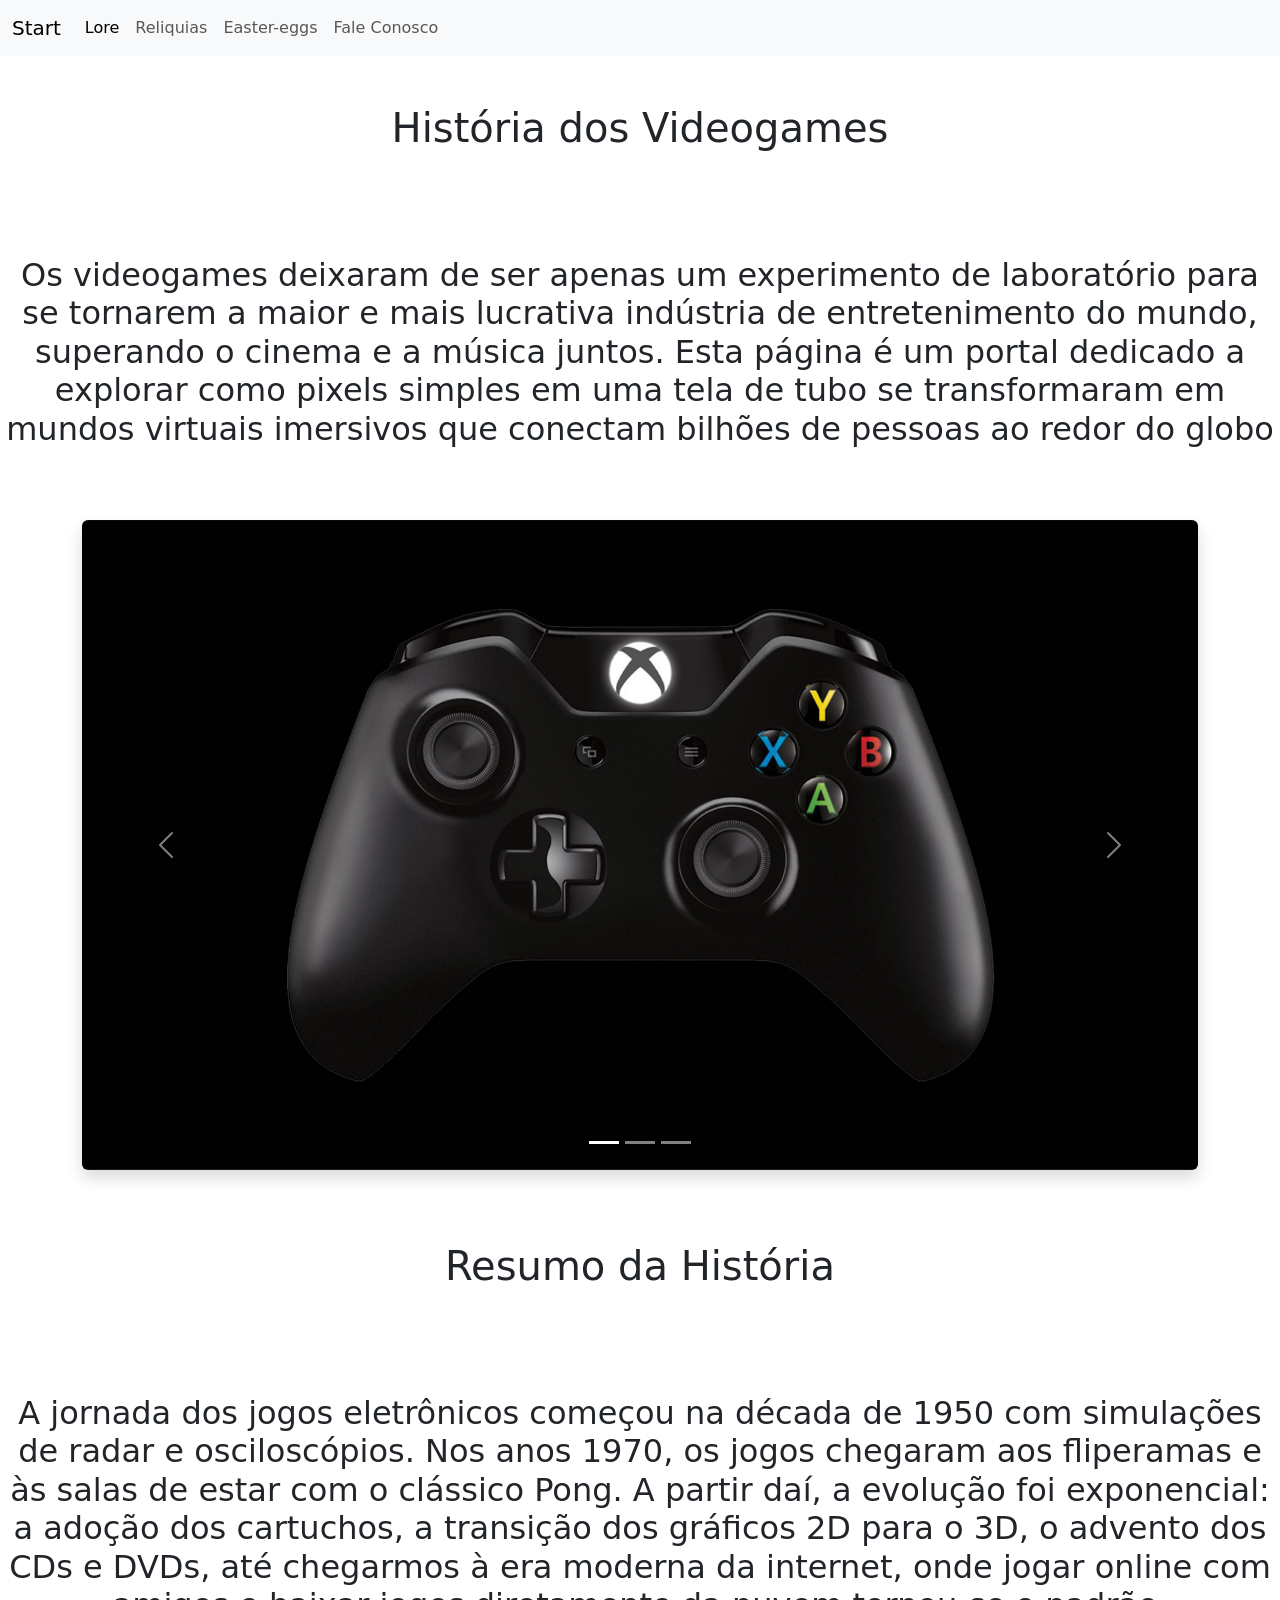
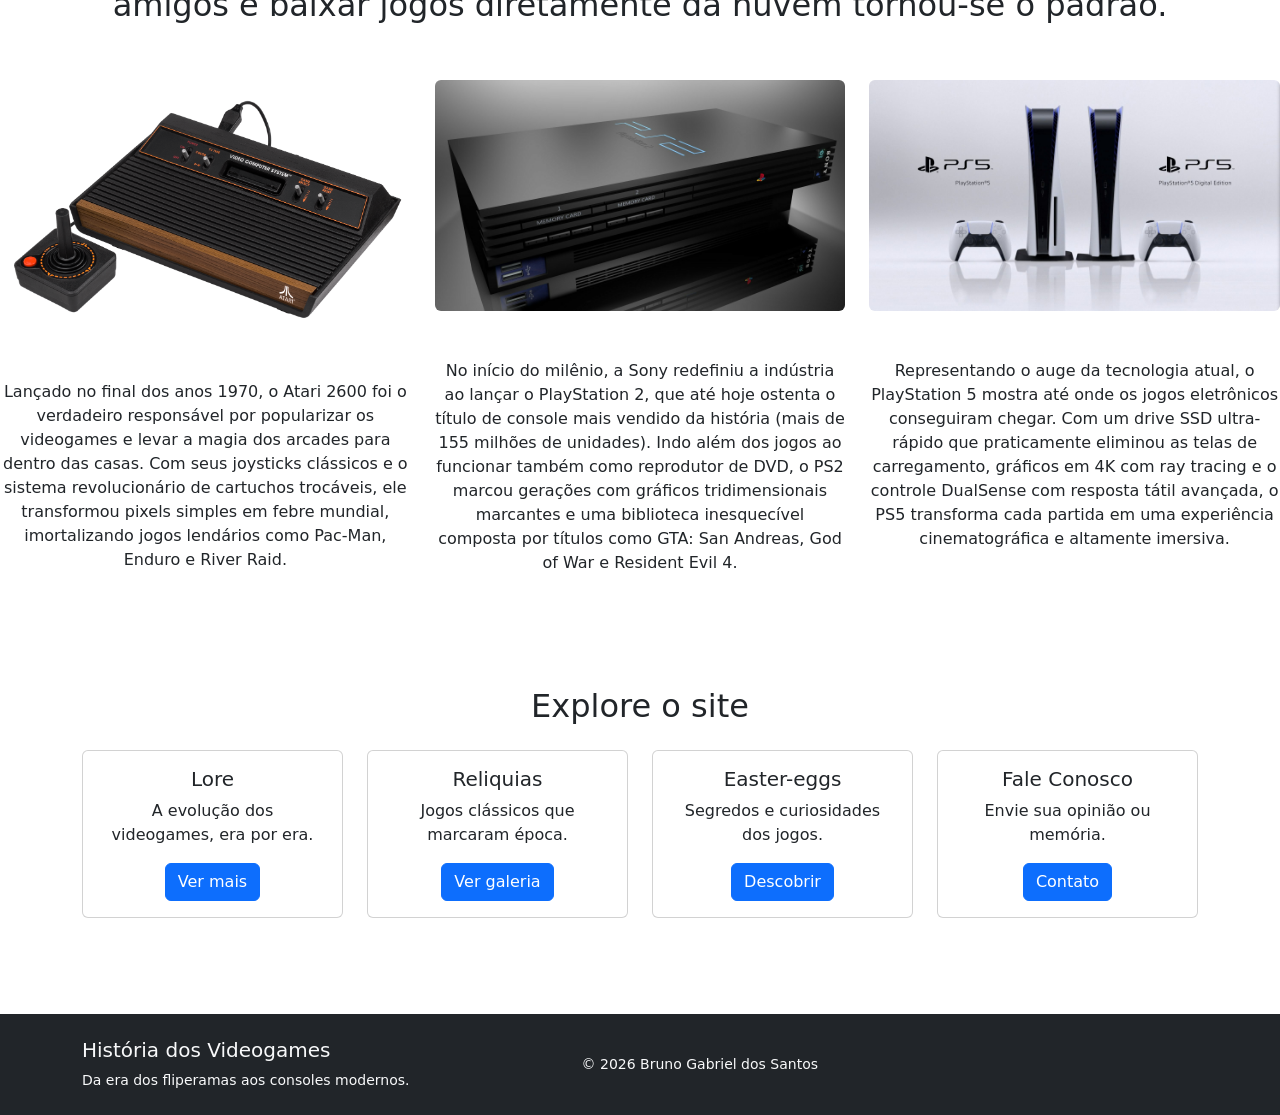
<file: index.html>
<!DOCTYPE html>
<html lang="pt-br">
    <head>
        <meta charset="UTF-8">
        <meta name="viewport" content="width=device-width, initial-scale=1.0">
        <title>História dos videogames</title>
        <link href="https://cdn.jsdelivr.net/npm/bootstrap@5.3.3/dist/css/bootstrap.min.css" rel="stylesheet" integrity="sha384-QWTKZyjpPEjISv5WaRU9OFeRpok6YctnYmDr5pNlyT2bRjXh0JMhjY6hW+ALEwIH" crossorigin="anonymous">
        <link rel="stylesheet" href="css/style.css">
   
      </head>
    <body>
        <nav class="navbar navbar-expand-lg bg-body-tertiary">
  <div class="container-fluid">
    <a class="navbar-brand" href="index.html"> Start</a>
    <button class="navbar-toggler" type="button" data-bs-toggle="collapse" data-bs-target="#navbarNav" aria-controls="navbarNav" aria-expanded="false" aria-label="Toggle navigation">
      <span class="navbar-toggler-icon"></span>
    </button>
    <div class="collapse navbar-collapse" id="navbarNav">
      <ul class="navbar-nav">
        <li class="nav-item">
          <a class="nav-link active" aria-current="page" href="sobre.html">Lore</a>
        </li>
        <li class="nav-item">
          <a class="nav-link" href="galeria.html">Reliquias</a>
        </li>
        <li class="nav-item">
          <a class="nav-link" href="dados.html">Easter-eggs</a>
        </li>
         <li class="nav-item">
          <a class="nav-link" href="contato.html">Fale Conosco</a>
        </li>
      </ul>
    </div>
  </div>
</nav>

<main>
    <h1 class="text-center py-5">História dos Videogames</h1>
    <h2 class="text-center py-5">Os videogames deixaram de ser apenas um experimento de laboratório para se tornarem a maior e mais lucrativa indústria de entretenimento do mundo, superando o cinema e a música juntos. Esta página é um portal dedicado a explorar como pixels simples em uma tela de tubo se transformaram em mundos virtuais imersivos que conectam bilhões de pessoas ao redor do globo</h2>

<div class="container my-4">

  <div id="carouselExampleIndicators" class="carousel slide rounded overflow-hidden shadow" data-bs-ride="carousel">
    <div class="carousel-indicators">
      <button type="button" data-bs-target="#carouselExampleIndicators" data-bs-slide-to="0" class="active" aria-current="true" aria-label="Slide 1"></button>
      <button type="button" data-bs-target="#carouselExampleIndicators" data-bs-slide-to="1" aria-label="Slide 2"></button>
      <button type="button" data-bs-target="#carouselExampleIndicators" data-bs-slide-to="2" aria-label="Slide 3"></button>
    </div>
    <div class="carousel-inner">
      <div class="carousel-item active">
        <img src="img/xboxcontrole.png" class="d-block w-100 carousel-img" alt="Console Xbox">
      </div>
      <div class="carousel-item">
        <img src="img/ps2.png" class="d-block w-100 carousel-img" alt="Console PlayStation 2">
      </div>
      <div class="carousel-item">
        <img src="img/ps5.png" class="d-block w-100 carousel-img" alt="Console PlayStation 5">
      </div>
    </div>
    <button class="carousel-control-prev" type="button" data-bs-target="#carouselExampleIndicators" data-bs-slide="prev">
      <span class="carousel-control-prev-icon" aria-hidden="true"></span>
      <span class="visually-hidden">Anterior</span>
    </button>
    <button class="carousel-control-next" type="button" data-bs-target="#carouselExampleIndicators" data-bs-slide="next">
      <span class="carousel-control-next-icon" aria-hidden="true"></span>
      <span class="visually-hidden">Próximo</span>
    </button>
  </div>

</div>


    
    <h1 class="text-center py-5">Resumo da História</h1>
    <h2 class="text-center py-5">A jornada dos jogos eletrônicos começou na década de 1950 com simulações de radar e osciloscópios. Nos anos 1970, os jogos chegaram aos fliperamas e às salas de estar com o clássico Pong. A partir daí, a evolução foi exponencial: a adoção dos cartuchos, a transição dos gráficos 2D para o 3D, o advento dos CDs e DVDs, até chegarmos à era moderna da internet, onde jogar online com amigos e baixar jogos diretamente da nuvem tornou-se o padrão.</h2>

<div class="Consoles">
   
  <div class="row">
    <div class="col-md-4">
      <img src="img/atari.png" class="rounded img-fluid" alt="...">
      <p class="text-center py-5">
        Lançado no final dos anos 1970, o Atari 2600 foi o verdadeiro responsável por popularizar os videogames e levar a magia dos arcades para dentro das casas. Com seus joysticks clássicos e o sistema revolucionário de cartuchos trocáveis, ele transformou pixels simples em febre mundial, imortalizando jogos lendários como Pac-Man, Enduro e River Raid.
      </p>
    </div>

    <div class="col-md-4">
      <img src="img/ps2.png" class="rounded img-fluid" alt="...">
      <p class="text-center py-5">
        No início do milênio, a Sony redefiniu a indústria ao lançar o PlayStation 2, que até hoje ostenta o título de console mais vendido da história (mais de 155 milhões de unidades). Indo além dos jogos ao funcionar também como reprodutor de DVD, o PS2 marcou gerações com gráficos tridimensionais marcantes e uma biblioteca inesquecível composta por títulos como GTA: San Andreas, God of War e Resident Evil 4.
      </p>
    </div>

    <div class="col-md-4">
      <img src="img/ps5.png" class="rounded img-fluid" alt="...">
      <p class="text-center py-5">
        Representando o auge da tecnologia atual, o PlayStation 5 mostra até onde os jogos eletrônicos conseguiram chegar. Com um drive SSD ultra-rápido que praticamente eliminou as telas de carregamento, gráficos em 4K com ray tracing e o controle DualSense com resposta tátil avançada, o PS5 transforma cada partida em uma experiência cinematográfica e altamente imersiva.
      </p>
    </div>
  </div> 

</div>
<section class="container py-5">
  <h2 class="text-center mb-4">Explore o site</h2>
  <div class="row g-4">
    <div class="col-12 col-sm-6 col-lg-3">
      <div class="card h-100 text-center">
        <div class="card-body">
          <h5 class="card-title">Lore</h5>
          <p class="card-text">A evolução dos videogames, era por era.</p>
          <a href="sobre.html" class="btn btn-primary">Ver mais</a>
        </div>
      </div>
    </div>
    <div class="col-12 col-sm-6 col-lg-3">
      <div class="card h-100 text-center">
        <div class="card-body">
          <h5 class="card-title">Reliquias</h5>
          <p class="card-text">Jogos clássicos que marcaram época.</p>
          <a href="galeria.html" class="btn btn-primary">Ver galeria</a>
        </div>
      </div>
    </div>
    <div class="col-12 col-sm-6 col-lg-3">
      <div class="card h-100 text-center">
        <div class="card-body">
          <h5 class="card-title">Easter-eggs</h5>
          <p class="card-text">Segredos e curiosidades dos jogos.</p>
          <a href="dados.html" class="btn btn-primary">Descobrir</a>
        </div>
      </div>
    </div>
    <div class="col-12 col-sm-6 col-lg-3">
      <div class="card h-100 text-center">
        <div class="card-body">
          <h5 class="card-title">Fale Conosco</h5>
          <p class="card-text">Envie sua opinião ou memória.</p>
          <a href="contato.html" class="btn btn-primary">Contato</a>
        </div>
      </div>
    </div>
  </div>
</section>

</main>

<footer class="bg-dark text-light py-4 mt-5">
  <div class="container">
    <div class="row text-center text-md-start align-items-center">
      <div class="col-12 col-md-4 mb-3 mb-md-0">
        <h5>História dos Videogames</h5>
        <p class="small mb-0">Da era dos fliperamas aos consoles modernos.</p>
      </div>
      <div class="col-12 col-md-4 text-center text-md-end">
        <p class="small mb-0">&copy; 2026 Bruno Gabriel dos Santos</p>
      </div>
    </div>
  </div>
</footer>
        <script src="https://cdn.jsdelivr.net/npm/bootstrap@5.3.3/dist/js/bootstrap.bundle.min.js" integrity="sha384-YvpcrYf0tY3lHB60NNkmXc5s9fDVZLESaAA55NDzOxhy9GkcIdslK1eN7N6jIeHz" crossorigin="anonymous"></script>
    </body>
</html>
</file>
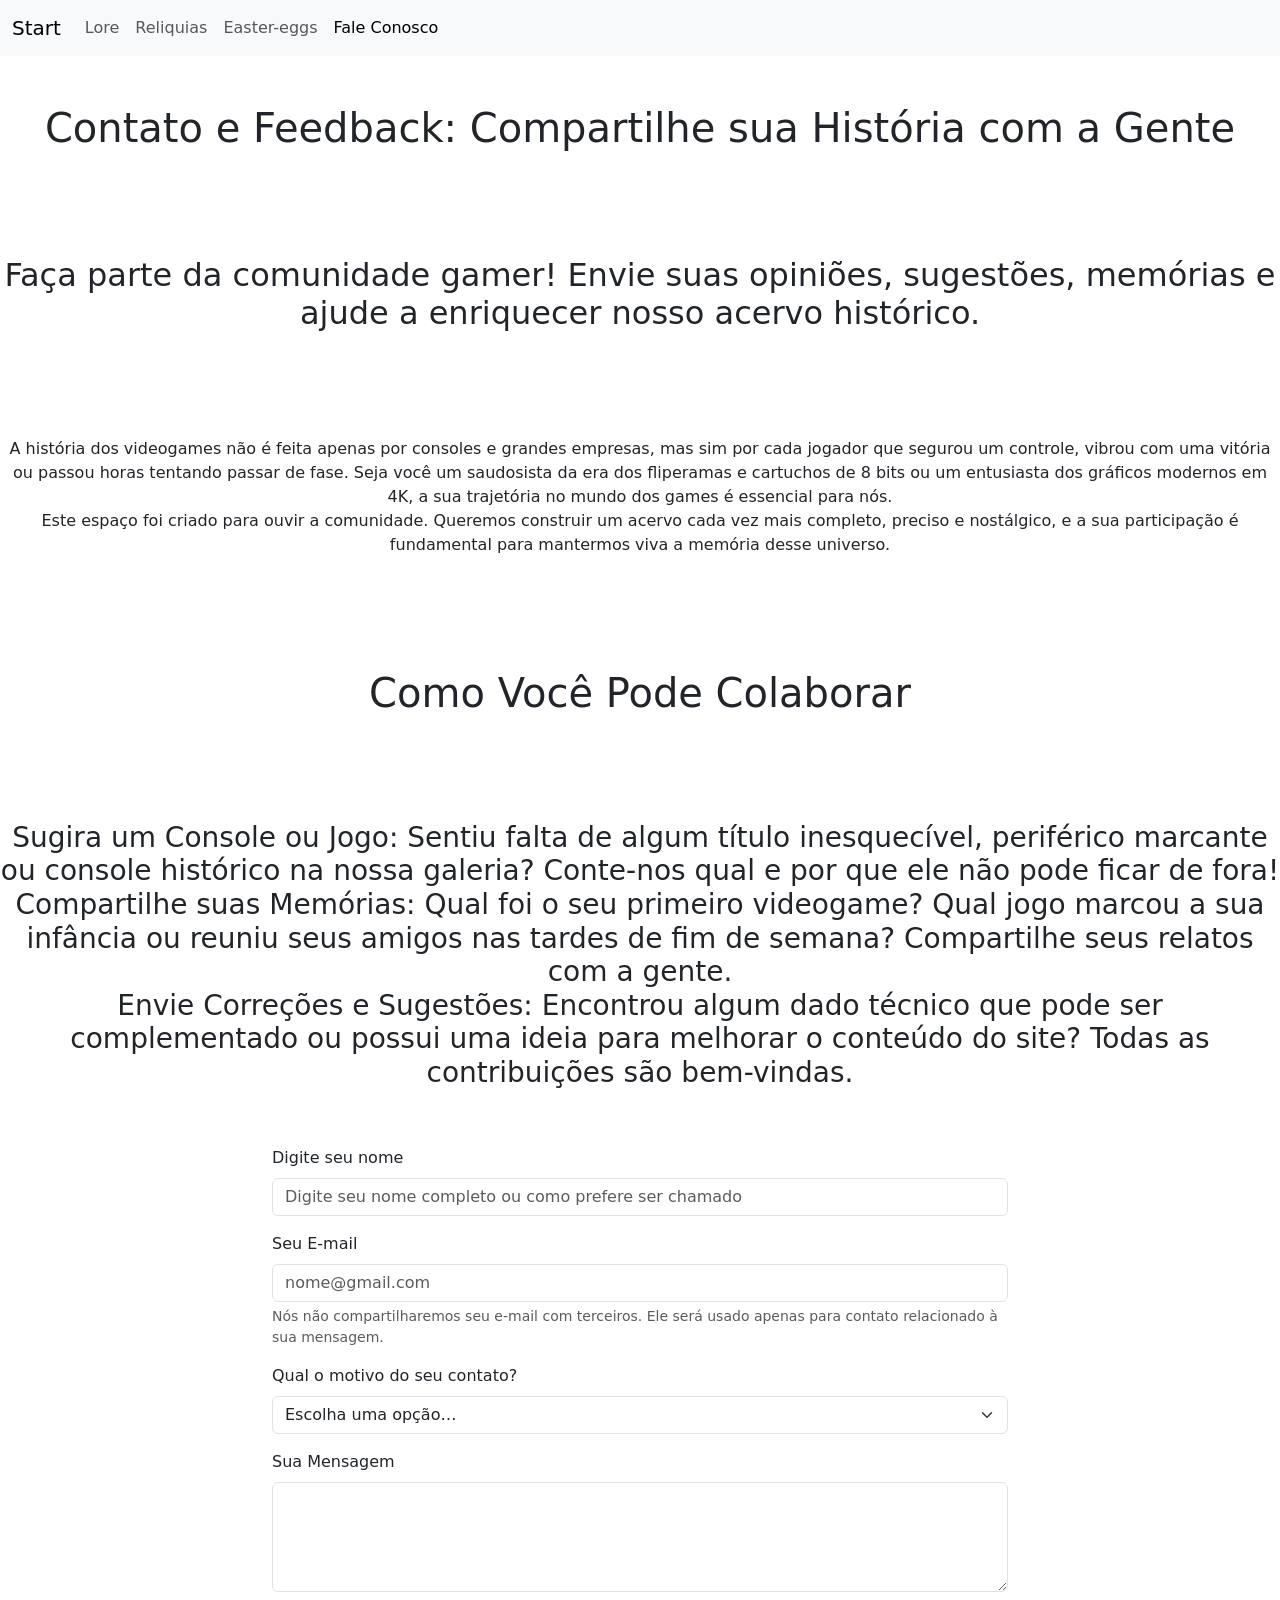
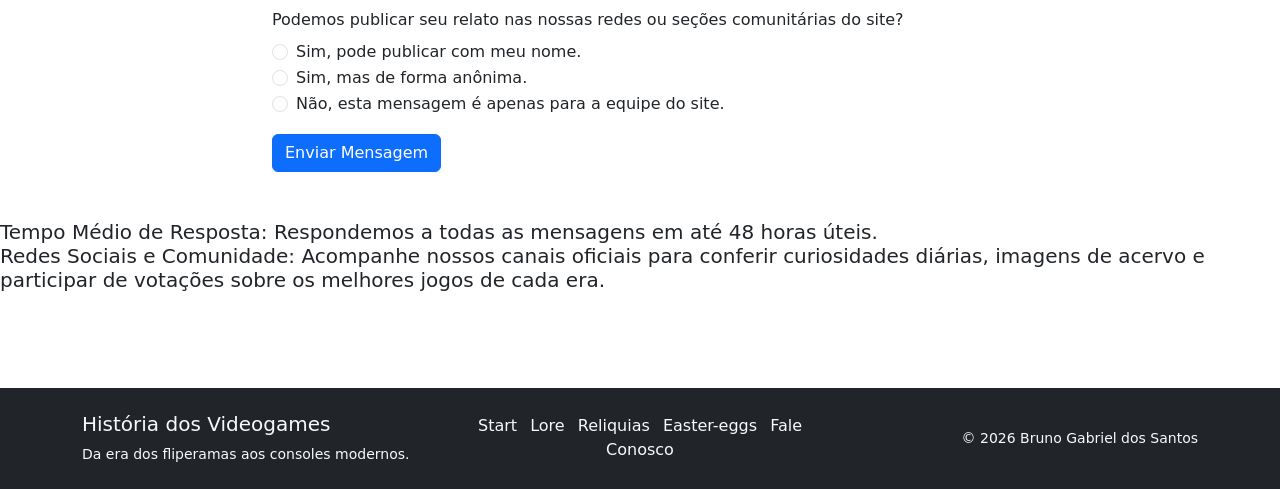
<file: contato.html>
<!DOCTYPE html>
<html lang="pt-br">
    <head>
        <meta charset="UTF-8">
        <meta name="viewport" content="width=device-width, initial-scale=1.0">
        <title>História dos videogames</title>
        <link href="https://cdn.jsdelivr.net/npm/bootstrap@5.3.3/dist/css/bootstrap.min.css" rel="stylesheet" integrity="sha384-QWTKZyjpPEjISv5WaRU9OFeRpok6YctnYmDr5pNlyT2bRjXh0JMhjY6hW+ALEwIH" crossorigin="anonymous">
        <link rel="stylesheet" href="css/style.css">
   
      </head>
    <body>
        <nav class="navbar navbar-expand-lg bg-body-tertiary">
  <div class="container-fluid">
    <a class="navbar-brand" href="index.html"> Start</a>
    <button class="navbar-toggler" type="button" data-bs-toggle="collapse" data-bs-target="#navbarNav" aria-controls="navbarNav" aria-expanded="false" aria-label="Toggle navigation">
      <span class="navbar-toggler-icon"></span>
    </button>
    <div class="collapse navbar-collapse" id="navbarNav">
      <ul class="navbar-nav">
        <li class="nav-item">
          <a class="nav-link" href="sobre.html">Lore</a>
        </li>
        <li class="nav-item">
          <a class="nav-link" href="galeria.html">Reliquias</a>
        </li>
        <li class="nav-item">
          <a class="nav-link" href="dados.html">Easter-eggs</a>
        </li>
         <li class="nav-item">
          <a class="nav-link active" aria-current="page" href="contato.html">Fale Conosco</a>
        </li>
      </ul>
    </div>
  </div>
</nav>

<main>
    <h1 class="text-center py-5">Contato e Feedback: Compartilhe sua História com a Gente</h1>
    <h2 class="text-center py-5">Faça parte da comunidade gamer! Envie suas opiniões, sugestões, memórias e ajude a enriquecer nosso acervo histórico.</h2>

    <p class="text-center py-5">A história dos videogames não é feita apenas por consoles e grandes empresas, mas sim por cada jogador que segurou um controle, vibrou com uma vitória ou passou horas tentando passar de fase. Seja você um saudosista da era dos fliperamas e cartuchos de 8 bits ou um entusiasta dos gráficos modernos em 4K, a sua trajetória no mundo dos games é essencial para nós.<br>Este espaço foi criado para ouvir a comunidade. Queremos construir um acervo cada vez mais completo, preciso e nostálgico, e a sua participação é fundamental para mantermos viva a memória desse universo.</p>

    <h1 class="text-center py-5">Como Você Pode Colaborar</h1>
    <h3 class="text-center py-5">Sugira um Console ou Jogo: Sentiu falta de algum título inesquecível, periférico marcante ou console histórico na nossa galeria? Conte-nos qual e por que ele não pode ficar de fora!<br>

Compartilhe suas Memórias: Qual foi o seu primeiro videogame? Qual jogo marcou a sua infância ou reuniu seus amigos nas tardes de fim de semana? Compartilhe seus relatos com a gente.<br>

Envie Correções e Sugestões: Encontrou algum dado técnico que pode ser complementado ou possui uma ideia para melhorar o conteúdo do site? Todas as contribuições são bem-vindas.</h3>

<div class="container">
  <div class="row justify-content-center">
    <div class="col-12 col-md-8">

<form id="formContato">

<div class="mb-3">
  <label for="sizesInputDefault" class="form-label">Digite seu nome</label>
  <input class="form-control" type="text" id="sizesInputDefault" placeholder="Digite seu nome completo ou como prefere ser chamado" aria-label="Default input example" required>
</div>

<div class="mb-3">
  <label for="exampleFormControlInput1" class="form-label">Seu E-mail</label>
  <input type="email" class="form-control" id="exampleFormControlInput1" placeholder="nome@gmail.com" required>
  <div class="form-text">
    Nós não compartilharemos seu e-mail com terceiros. Ele será usado apenas para contato relacionado à sua mensagem.
  </div>
</div>

<div class="mb-3">
  <label for="exampleFormControlSelect2" class="form-label">Qual o motivo do seu contato?</label>
  <select class="form-select" id="exampleFormControlSelect2" required>
    <option value="">Escolha uma opção…</option>
    <option value="1">Sugestão de Jogo ou Console para a Galeria</option>
    <option value="2">Compartilhar uma Memória / Relato Gamer</option>
    <option value="3">Correção ou Complemento de Dado Histórico</option>
    <option value="4">Feedback Geral ou Elogios</option>
    <option value="5">Outros Assuntos</option>
  </select>
</div>

<div class="mb-3">
  <label for="exampleFormControlTextarea2" class="form-label">Sua Mensagem</label>
  <textarea class="form-control" id="exampleFormControlTextarea2" rows="4" required></textarea>
</div>

<fieldset class="mb-3">
  <legend class="form-label fs-6">Podemos publicar seu relato nas nossas redes ou seções comunitárias do site?</legend>

  <div class="form-check">
    <input class="form-check-input" type="radio" name="publicacao" id="publicacaoNome" required>
    <label class="form-check-label" for="publicacaoNome">Sim, pode publicar com meu nome.</label>
  </div>
  <div class="form-check">
    <input class="form-check-input" type="radio" name="publicacao" id="publicacaoAnonimo">
    <label class="form-check-label" for="publicacaoAnonimo">Sim, mas de forma anônima.</label>
  </div>
  <div class="form-check">
    <input class="form-check-input" type="radio" name="publicacao" id="publicacaoNao">
    <label class="form-check-label" for="publicacaoNao">Não, esta mensagem é apenas para a equipe do site.</label>
  </div>
</fieldset>

<button type="submit" class="btn btn-primary">Enviar Mensagem</button>

</form>

<div class="alert alert-success d-none mt-4" role="alert" id="mensagemSucesso">
  Obrigado pelo seu contato! Sua mensagem foi enviada com sucesso e em breve nossa equipe lerá sua contribuição com muita atenção.
</div>

    </div>
  </div>
</div>

  <h5 class="text-start py-5">Tempo Médio de Resposta: Respondemos a todas as mensagens em até 48 horas úteis.<br>Redes Sociais e Comunidade: Acompanhe nossos canais oficiais para conferir curiosidades diárias, imagens de acervo e participar de votações sobre os melhores jogos de cada era.</h5>


</main>

<footer class="bg-dark text-light py-4 mt-5">
  <div class="container">
    <div class="row text-center text-md-start align-items-center">
      <div class="col-12 col-md-4 mb-3 mb-md-0">
        <h5>História dos Videogames</h5>
        <p class="small mb-0">Da era dos fliperamas aos consoles modernos.</p>
      </div>
      <div class="col-12 col-md-4 mb-3 mb-md-0 text-center">
        <a href="index.html" class="text-light text-decoration-none me-2">Start</a>
        <a href="sobre.html" class="text-light text-decoration-none me-2">Lore</a>
        <a href="galeria.html" class="text-light text-decoration-none me-2">Reliquias</a>
        <a href="dados.html" class="text-light text-decoration-none me-2">Easter-eggs</a>
        <a href="contato.html" class="text-light text-decoration-none">Fale Conosco</a>
      </div>
      <div class="col-12 col-md-4 text-center text-md-end">
        <p class="small mb-0">&copy; 2026 Bruno Gabriel dos Santos</p>
      </div>
    </div>
  </div>
</footer>
        <script src="https://cdn.jsdelivr.net/npm/bootstrap@5.3.3/dist/js/bootstrap.bundle.min.js" integrity="sha384-YvpcrYf0tY3lHB60NNkmXc5s9fDVZLESaAA55NDzOxhy9GkcIdslK1eN7N6jIeHz" crossorigin="anonymous"></script>
    <script>
  document.getElementById('formContato').addEventListener('submit', function (e) {
    e.preventDefault();
    document.getElementById('mensagemSucesso').classList.remove('d-none');
    this.reset();
  });
</script>
    </body>
</html>
</file>
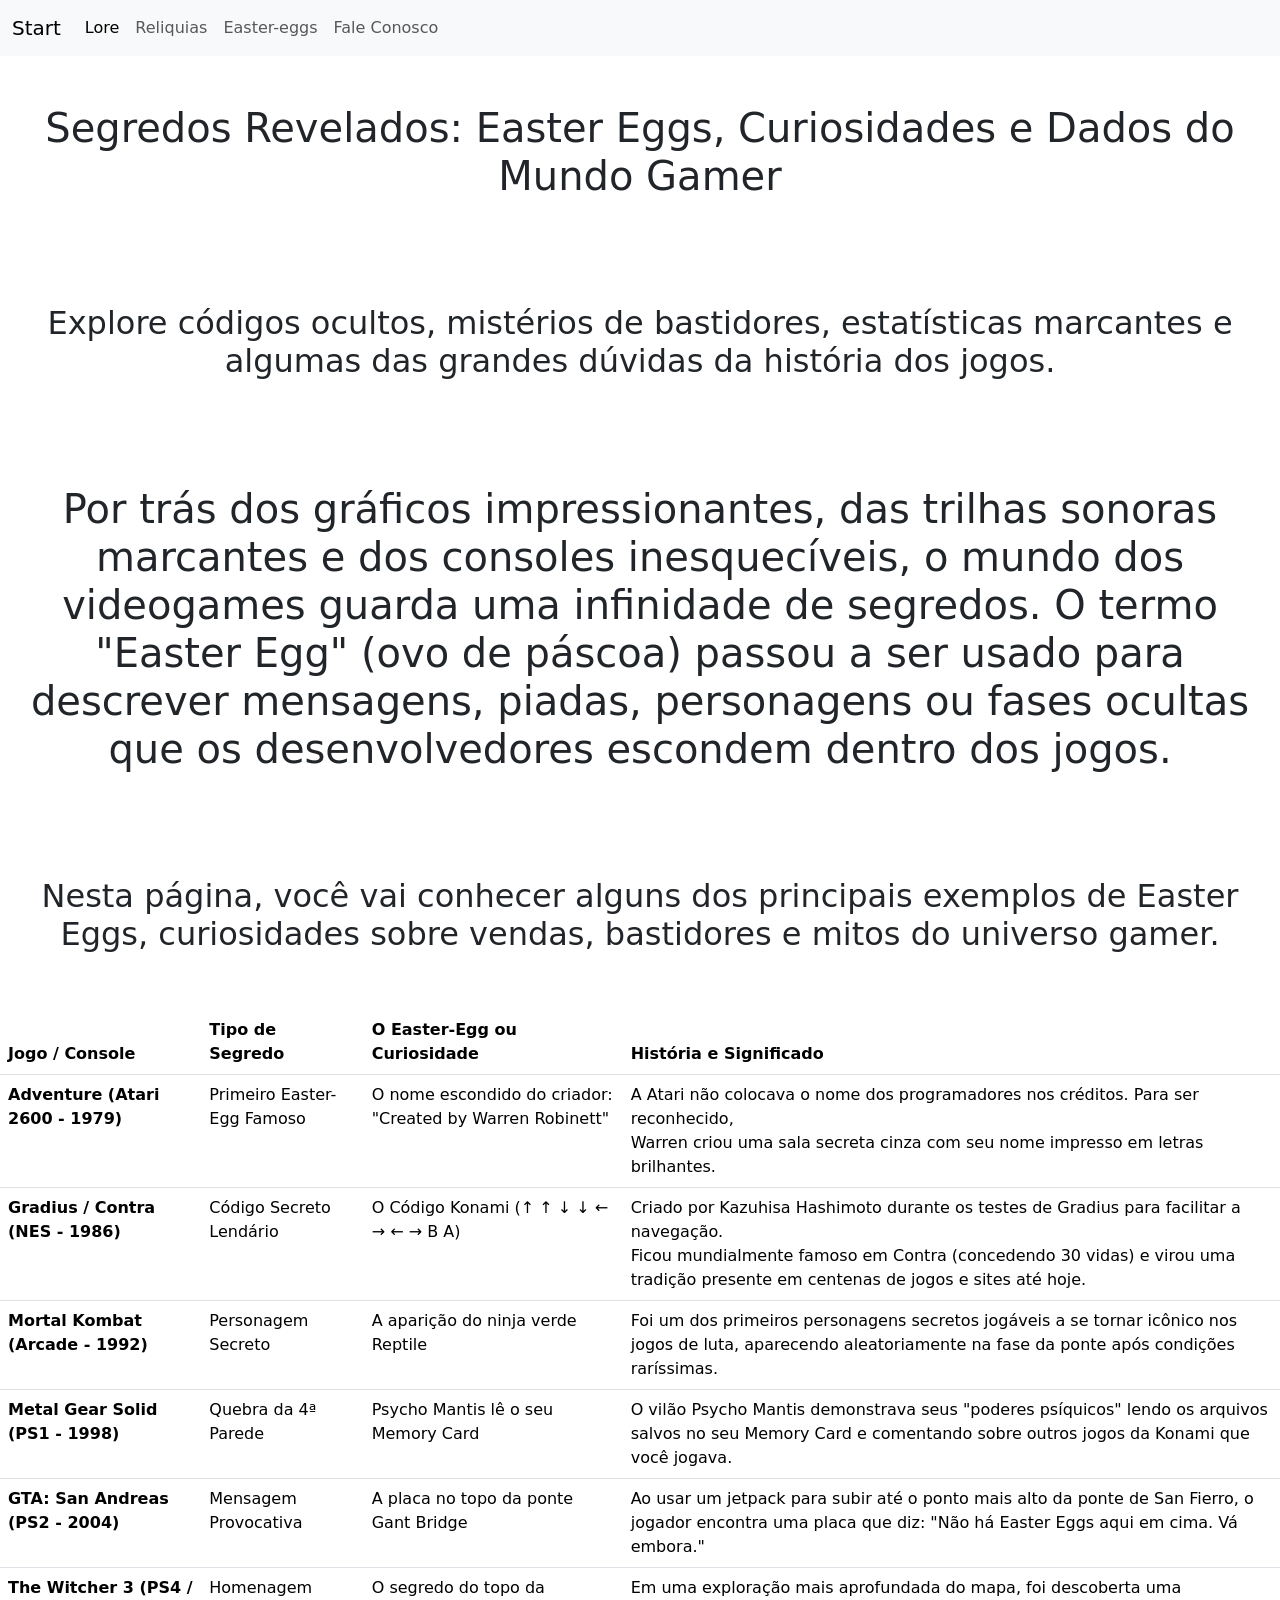
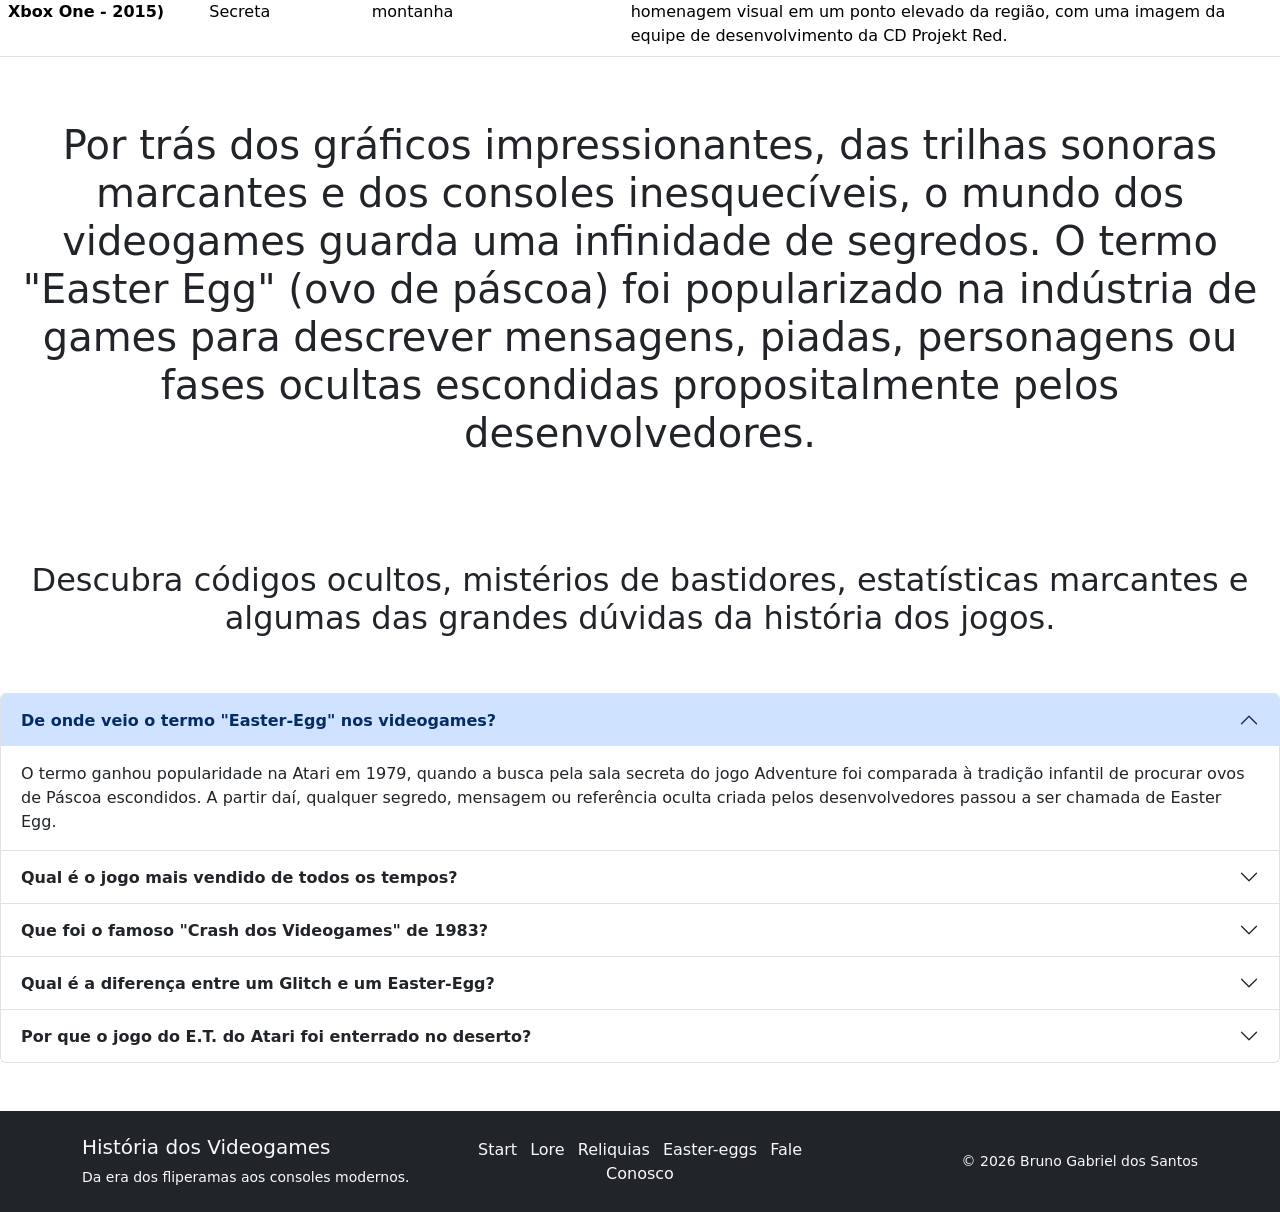
<file: dados.html>
<!DOCTYPE html>
<html lang="pt-br">
    <head>
        <meta charset="UTF-8">
        <meta name="viewport" content="width=device-width, initial-scale=1.0">
        <title>História dos videogames</title>
        <link href="https://cdn.jsdelivr.net/npm/bootstrap@5.3.3/dist/css/bootstrap.min.css" rel="stylesheet" integrity="sha384-QWTKZyjpPEjISv5WaRU9OFeRpok6YctnYmDr5pNlyT2bRjXh0JMhjY6hW+ALEwIH" crossorigin="anonymous">
        <link rel="stylesheet" href="css/style.css">
   
      </head>
    <body>
        <nav class="navbar navbar-expand-lg bg-body-tertiary">
  <div class="container-fluid">
    <a class="navbar-brand" href="index.html"> Start</a>
    <button class="navbar-toggler" type="button" data-bs-toggle="collapse" data-bs-target="#navbarNav" aria-controls="navbarNav" aria-expanded="false" aria-label="Toggle navigation">
      <span class="navbar-toggler-icon"></span>
    </button>
    <div class="collapse navbar-collapse" id="navbarNav">
      <ul class="navbar-nav">
        <li class="nav-item">
          <a class="nav-link active" aria-current="page" href="sobre.html">Lore</a>
        </li>
        <li class="nav-item">
          <a class="nav-link" href="galeria.html">Reliquias</a>
        </li>
        <li class="nav-item">
          <a class="nav-link" href="dados.html">Easter-eggs</a>
        </li>
         <li class="nav-item">
          <a class="nav-link" href="contato.html">Fale Conosco</a>
        </li>
      </ul>
    </div>
  </div>
</nav>

<main>
    <h1 class="text-center py-5">Segredos Revelados: Easter Eggs, Curiosidades e Dados do Mundo Gamer</h1>
    <h2 class="text-center py-5">Explore códigos ocultos, mistérios de bastidores, estatísticas marcantes e algumas das grandes dúvidas da história dos jogos.</h2>

    
    <h1 class="text-center py-5">Por trás dos gráficos impressionantes, das trilhas sonoras marcantes e dos consoles inesquecíveis, o mundo dos videogames guarda uma infinidade de segredos. O termo "Easter Egg" (ovo de páscoa) passou a ser usado para descrever mensagens, piadas, personagens ou fases ocultas que os desenvolvedores escondem dentro dos jogos.</h1>
    <h2 class="text-center py-5">Nesta página, você vai conhecer alguns dos principais exemplos de Easter Eggs, curiosidades sobre vendas, bastidores e mitos do universo gamer.</h2>

<table class="table">
  <thead>
    <tr>
      <th scope="col">Jogo / Console</th>
      <th scope="col">Tipo de Segredo</th>
      <th scope="col">O Easter-Egg ou Curiosidade</th>
      <th scope="col">História e Significado</th>
    </tr>
  </thead>
  <tbody>
    <tr>
      <th scope="row">Adventure (Atari 2600 - 1979)</th>
      <td>Primeiro Easter-Egg Famoso</td>
      <td>O nome escondido do criador: "Created by Warren Robinett"</td>
      <td>A Atari não colocava o nome dos programadores nos créditos. Para ser reconhecido,<br> Warren criou uma sala secreta cinza com seu nome impresso em letras brilhantes.</td>
    </tr>
    <tr>
      <th scope="row">Gradius / Contra (NES - 1986)</th>
      <td>Código Secreto Lendário</td>
      <td>O Código Konami (↑ ↑ ↓ ↓ ← → ← → B A)</td>
      <td>Criado por Kazuhisa Hashimoto durante os testes de Gradius para facilitar a navegação.<br> Ficou mundialmente famoso em Contra (concedendo 30 vidas) e virou uma tradição presente em centenas de jogos e sites até hoje.</td>
    </tr>
    <tr>
      <th scope="row">Mortal Kombat (Arcade - 1992)</th>
      <td>Personagem Secreto</td>
      <td>A aparição do ninja verde Reptile</td>
      <td>Foi um dos primeiros personagens secretos jogáveis a se tornar icônico nos jogos de luta, aparecendo aleatoriamente na fase da ponte após condições raríssimas.</td>
    </tr>
    <tr>
      <th scope="row">Metal Gear Solid (PS1 - 1998)</th>
      <td>Quebra da 4ª Parede</td>
      <td>Psycho Mantis lê o seu Memory Card</td>
      <td>O vilão Psycho Mantis demonstrava seus "poderes psíquicos" lendo os arquivos salvos no seu Memory Card e comentando sobre outros jogos da Konami que você jogava.</td>
    </tr>
    <tr>
      <th scope="row">GTA: San Andreas (PS2 - 2004)</th>
      <td>Mensagem Provocativa</td>
      <td>A placa no topo da ponte Gant Bridge</td>
      <td>Ao usar um jetpack para subir até o ponto mais alto da ponte de San Fierro, o jogador encontra uma placa que diz: "Não há Easter Eggs aqui em cima. Vá embora."</td>
    </tr>
    <tr>
      <th scope="row">The Witcher 3 (PS4 / Xbox One - 2015)</th>
      <td>Homenagem Secreta</td>
      <td>O segredo do topo da montanha</td>
      <td>Em uma exploração mais aprofundada do mapa, foi descoberta uma homenagem visual em um ponto elevado da região, com uma imagem da equipe de desenvolvimento da CD Projekt Red.</td>
    </tr>
  </tbody>
</table>


<h1 class="text-center py-5">Por trás dos gráficos impressionantes, das trilhas sonoras marcantes e dos consoles inesquecíveis, o mundo dos videogames guarda uma infinidade de segredos. O termo "Easter Egg" (ovo de páscoa) foi popularizado na indústria de games para descrever mensagens, piadas, personagens ou fases ocultas escondidas propositalmente pelos desenvolvedores.</h1>

<h2 class="text-center py-5">Descubra códigos ocultos, mistérios de bastidores, estatísticas marcantes e algumas das grandes dúvidas da história dos jogos.</h2>


<div class="accordion" id="accordionCuriosidades">

  <div class="accordion-item">
    <h2 class="accordion-header">
      <button class="accordion-button" type="button" data-bs-toggle="collapse" data-bs-target="#collapse1" aria-expanded="true" aria-controls="collapse1">
        <strong>De onde veio o termo "Easter-Egg" nos videogames?</strong>
      </button>
    </h2>
    <div id="collapse1" class="accordion-collapse collapse show" data-bs-parent="#accordionCuriosidades">
      <div class="accordion-body">
       O termo ganhou popularidade na Atari em 1979, quando a busca pela sala secreta do jogo Adventure foi comparada à tradição infantil de procurar ovos de Páscoa escondidos. A partir daí, qualquer segredo, mensagem ou referência oculta criada pelos desenvolvedores passou a ser chamada de Easter Egg.
      </div>
    </div>
  </div>

  <div class="accordion-item">
    <h2 class="accordion-header">
      <button class="accordion-button collapsed" type="button" data-bs-toggle="collapse" data-bs-target="#collapse2" aria-expanded="false" aria-controls="collapse2">
       <strong>Qual é o jogo mais vendido de todos os tempos?</strong>
      </button>
    </h2>
    <div id="collapse2" class="accordion-collapse collapse" data-bs-parent="#accordionCuriosidades">
      <div class="accordion-body">
        Um dos jogos mais vendidos da história é o Minecraft (lançado em 2011), que ultrapassou a marca de 300 milhões de cópias vendidas em diversas plataformas. Em seguida aparece o Grand Theft Auto V (GTA V), com mais de 190 milhões de cópias.
      </div>
    </div>
  </div>

  <div class="accordion-item">
    <h2 class="accordion-header">
      <button class="accordion-button collapsed" type="button" data-bs-toggle="collapse" data-bs-target="#collapse3" aria-expanded="false" aria-controls="collapse3">
        <strong>Que foi o famoso "Crash dos Videogames" de 1983?</strong>
      </button>
    </h2>
    <div id="collapse3" class="accordion-collapse collapse" data-bs-parent="#accordionCuriosidades">
      <div class="accordion-body">
        Foi uma crise financeira devastadora que quase destruiu a indústria de jogos na América do Norte. O mercado foi inundado por dezenas de consoles concorrentes e cartuchos de baixa qualidade (como o malfadado jogo do E.T. para o Atari 2600). As vendas despencaram em proporções muito severas, e a Nintendo ajudou a reorganizar o mercado em 1985 com o NES.
      </div>
    </div>
  </div>

  <div class="accordion-item">
    <h2 class="accordion-header">
      <button class="accordion-button collapsed" type="button" data-bs-toggle="collapse" data-bs-target="#collapse4" aria-expanded="false" aria-controls="collapse4">
        <strong>Qual é a diferença entre um Glitch e um Easter-Egg?</strong>
      </button>
    </h2>
    <div id="collapse4" class="accordion-collapse collapse" data-bs-parent="#accordionCuriosidades">
      <div class="accordion-body">
        <strong>Easter Egg:</strong> É um segredo planejado e colocado propositalmente pelos criadores do jogo para premiar a curiosidade do jogador.<br>

        <strong>Glitch:</strong> É uma falha mecânica ou erro de programação não planejado que altera o comportamento normal do jogo, como atravessar paredes ou ver texturas desaparecendo.
      </div>
    </div>
  </div>

  <div class="accordion-item">
    <h2 class="accordion-header">
      <button class="accordion-button collapsed" type="button" data-bs-toggle="collapse" data-bs-target="#collapse5" aria-expanded="false" aria-controls="collapse5">
        <strong>Por que o jogo do E.T. do Atari foi enterrado no deserto?</strong>
      </button>
    </h2>
    <div id="collapse5" class="accordion-collapse collapse" data-bs-parent="#accordionCuriosidades">
      <div class="accordion-body">
        Não é lenda urbana, é um fato histórico. Em 1982, a Atari produziu milhões de cartuchos do jogo E.T. the Extra-Terrestrial em pouquíssimas semanas. O jogo foi um fracasso comercial tão grande que a empresa enterrou milhares de cartuchos encalhados em um aterro sanitário no deserto de Alamogordo, no Novo México. Os cartuchos foram escavados e confirmados em documentário de 2014.
      </div>
    </div>
  </div>

</div>

</main>

<footer class="bg-dark text-light py-4 mt-5">
  <div class="container">
    <div class="row text-center text-md-start align-items-center">
      <div class="col-12 col-md-4 mb-3 mb-md-0">
        <h5>História dos Videogames</h5>
        <p class="small mb-0">Da era dos fliperamas aos consoles modernos.</p>
      </div>
      <div class="col-12 col-md-4 mb-3 mb-md-0 text-center">
        <a href="index.html" class="text-light text-decoration-none me-2">Start</a>
        <a href="sobre.html" class="text-light text-decoration-none me-2">Lore</a>
        <a href="galeria.html" class="text-light text-decoration-none me-2">Reliquias</a>
        <a href="dados.html" class="text-light text-decoration-none me-2">Easter-eggs</a>
        <a href="contato.html" class="text-light text-decoration-none">Fale Conosco</a>
      </div>
      <div class="col-12 col-md-4 text-center text-md-end">
        <p class="small mb-0">&copy; 2026 Bruno Gabriel dos Santos</p>
      </div>
    </div>
  </div>
</footer>
        <script src="https://cdn.jsdelivr.net/npm/bootstrap@5.3.3/dist/js/bootstrap.bundle.min.js" integrity="sha384-YvpcrYf0tY3lHB60NNkmXc5s9fDVZLESaAA55NDzOxhy9GkcIdslK1eN7N6jIeHz" crossorigin="anonymous"></script>
    </body>
</html>
</file>
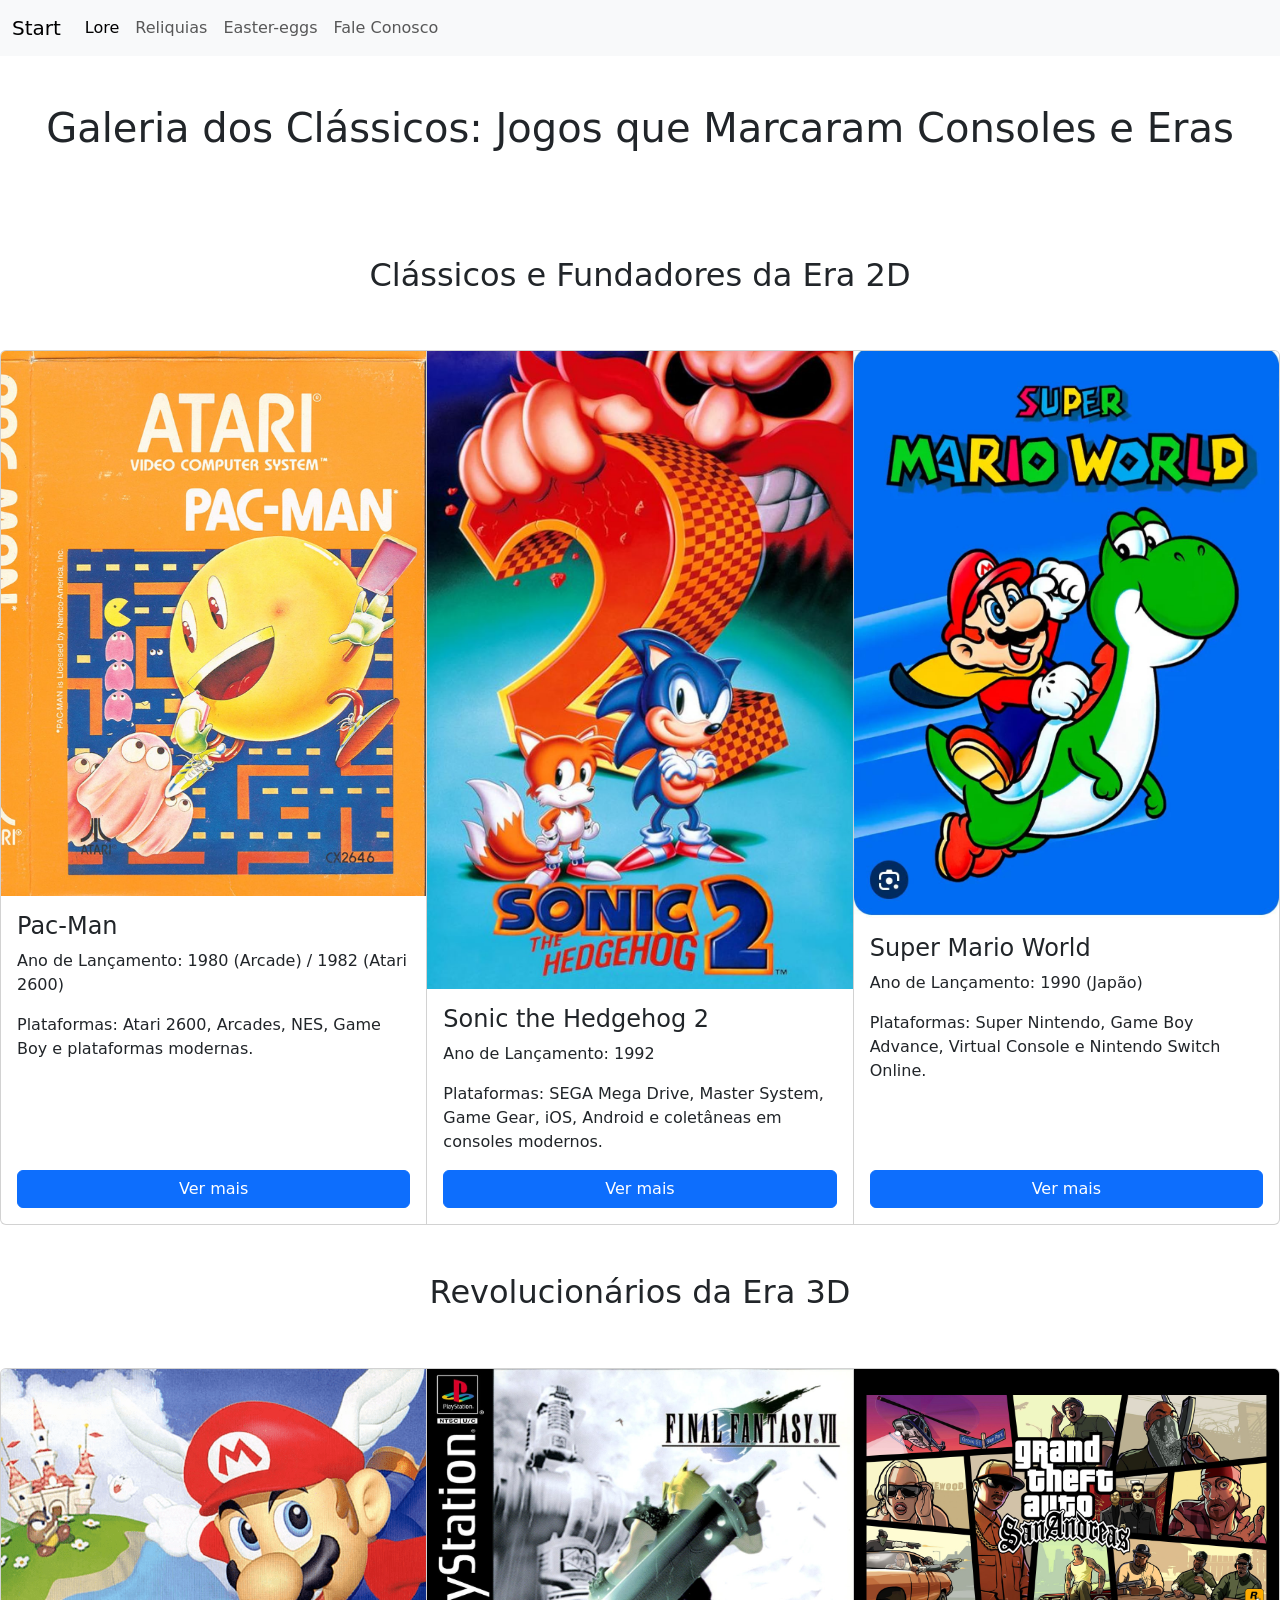
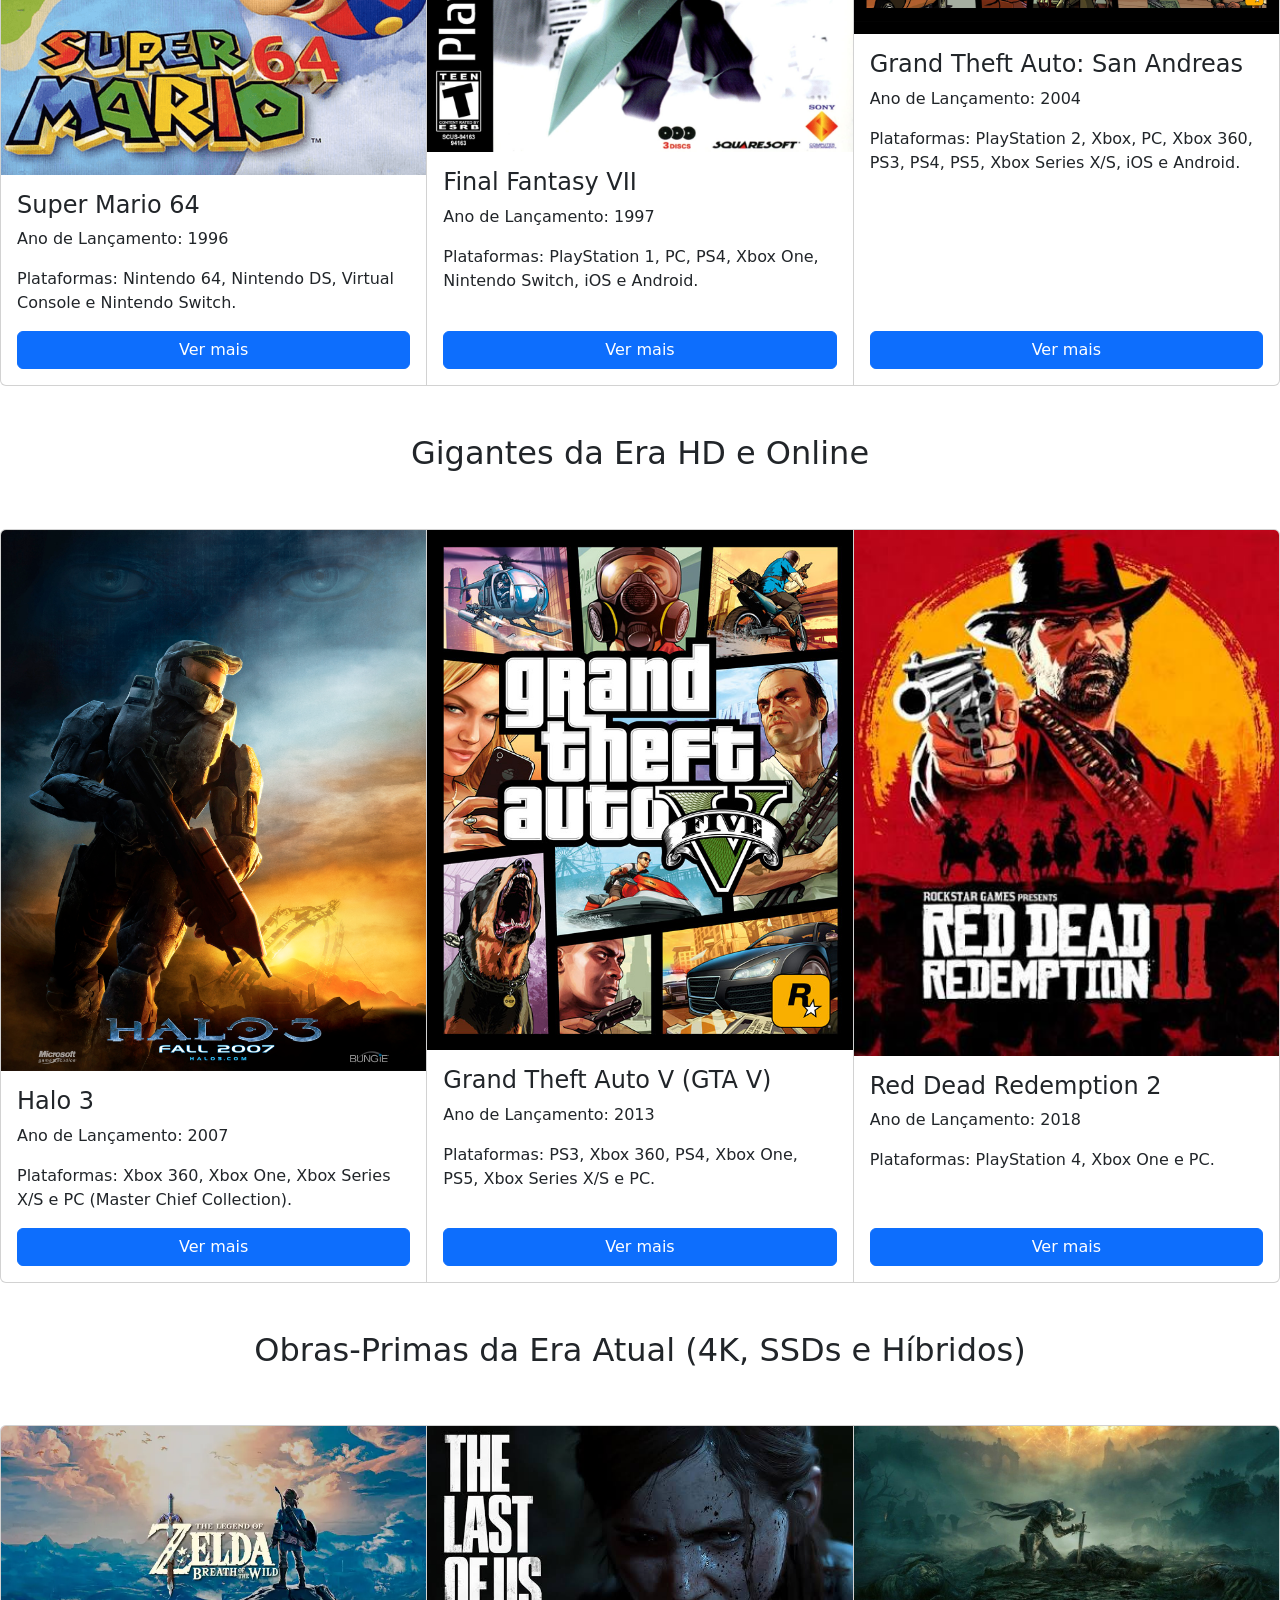
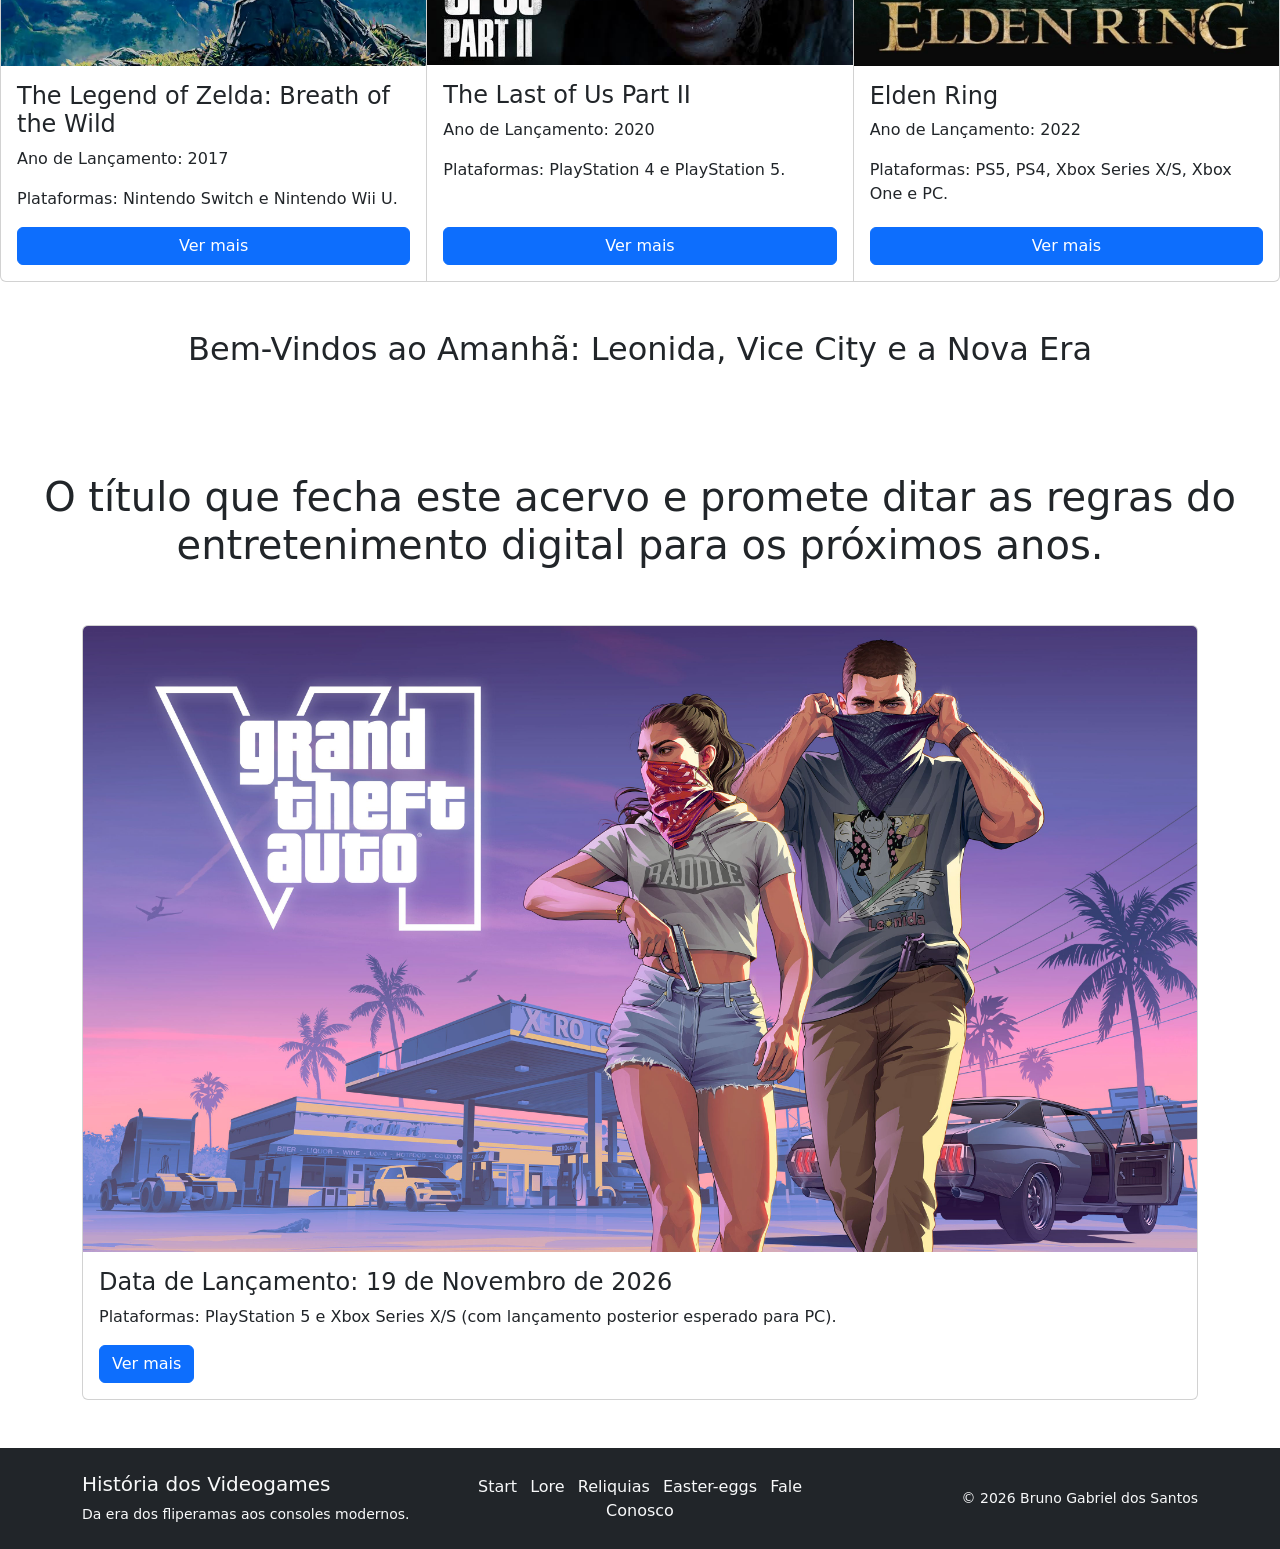
<file: galeria.html>
<!DOCTYPE html>
<html lang="pt-br">
    <head>
        <meta charset="UTF-8">
        <meta name="viewport" content="width=device-width, initial-scale=1.0">
        <title>História dos videogames</title>
        <link href="https://cdn.jsdelivr.net/npm/bootstrap@5.3.3/dist/css/bootstrap.min.css" rel="stylesheet" integrity="sha384-QWTKZyjpPEjISv5WaRU9OFeRpok6YctnYmDr5pNlyT2bRjXh0JMhjY6hW+ALEwIH" crossorigin="anonymous">
        <link rel="stylesheet" href="css/style.css">
    </head>
    <body>
        <nav class="navbar navbar-expand-lg bg-body-tertiary">
  <div class="container-fluid">
    <a class="navbar-brand" href="index.html">Start</a>
    <button class="navbar-toggler" type="button" data-bs-toggle="collapse" data-bs-target="#navbarNav" aria-controls="navbarNav" aria-expanded="false" aria-label="Toggle navigation">
      <span class="navbar-toggler-icon"></span>
    </button>
    <div class="collapse navbar-collapse" id="navbarNav">
      <ul class="navbar-nav">
        <li class="nav-item">
          <a class="nav-link active" aria-current="page" href="sobre.html">Lore</a>
        </li>
        <li class="nav-item">
          <a class="nav-link" href="galeria.html">Reliquias</a>
        </li>
        <li class="nav-item">
          <a class="nav-link" href="dados.html">Easter-eggs</a>
        </li>
        <li class="nav-item">
          <a class="nav-link" href="contato.html">Fale Conosco</a>
        </li>
      </ul>
    </div>
  </div>
</nav>

<main>
  <h1 class="text-center py-5">Galeria dos Clássicos: Jogos que Marcaram Consoles e Eras</h1>

  <h2 class="text-center py-5">Clássicos e Fundadores da Era 2D</h2>
  <div class="card-group">
    <div class="card">
      <img src="img/pacman.png" class="card-img-top" alt="Pac-Man em seu labirinto">
      <div class="card-body d-flex flex-column">
        <h4 class="card-title">Pac-Man</h4>
        <p class="card-text">Ano de Lançamento: 1980 (Arcade) / 1982 (Atari 2600)</p>
        <p class="card-text">Plataformas: Atari 2600, Arcades, NES, Game Boy e plataformas modernas.</p>
        <button type="button" class="btn btn-primary mt-auto" data-bs-toggle="modal" data-bs-target="#modalPacman">Ver mais</button>
      </div>
    </div>
    <div class="card">
      <img src="img/sonic2.png" class="card-img-top" alt="Sonic the Hedgehog 2">
      <div class="card-body d-flex flex-column">
        <h4 class="card-title">Sonic the Hedgehog 2</h4>
        <p class="card-text">Ano de Lançamento: 1992</p>
        <p class="card-text">Plataformas: SEGA Mega Drive, Master System, Game Gear, iOS, Android e coletâneas em consoles modernos.</p>
        <button type="button" class="btn btn-primary mt-auto" data-bs-toggle="modal" data-bs-target="#modalSonic2">Ver mais</button>
      </div>
    </div>
    <div class="card">
      <img src="img/supermario2.png" class="card-img-top" alt="Super Mario World">
      <div class="card-body d-flex flex-column">
        <h4 class="card-title">Super Mario World</h4>
        <p class="card-text">Ano de Lançamento: 1990 (Japão)</p>
        <p class="card-text">Plataformas: Super Nintendo, Game Boy Advance, Virtual Console e Nintendo Switch Online.</p>
        <button type="button" class="btn btn-primary mt-auto" data-bs-toggle="modal" data-bs-target="#modalMarioWorld">Ver mais</button>
      </div>
    </div>
  </div>

  <h2 class="text-center py-5">Revolucionários da Era 3D</h2>
  <div class="card-group">
    <div class="card">
      <img src="img/maario64.png" class="card-img-top" alt="Super Mario 64">
      <div class="card-body d-flex flex-column">
        <h4 class="card-title">Super Mario 64</h4>
        <p class="card-text">Ano de Lançamento: 1996</p>
        <p class="card-text">Plataformas: Nintendo 64, Nintendo DS, Virtual Console e Nintendo Switch.</p>
        <button type="button" class="btn btn-primary mt-auto" data-bs-toggle="modal" data-bs-target="#modalMario64">Ver mais</button>
      </div>
    </div>
    <div class="card">
      <img src="img/finalfantasy7.png" class="card-img-top" alt="Final Fantasy VII">
      <div class="card-body d-flex flex-column">
        <h4 class="card-title">Final Fantasy VII</h4>
        <p class="card-text">Ano de Lançamento: 1997</p>
        <p class="card-text">Plataformas: PlayStation 1, PC, PS4, Xbox One, Nintendo Switch, iOS e Android.</p>
        <button type="button" class="btn btn-primary mt-auto" data-bs-toggle="modal" data-bs-target="#modalFF7">Ver mais</button>
      </div>
    </div>
    <div class="card">
      <img src="img/gtasa1.png" class="card-img-top" alt="Grand Theft Auto: San Andreas">
      <div class="card-body d-flex flex-column">
        <h4 class="card-title">Grand Theft Auto: San Andreas</h4>
        <p class="card-text">Ano de Lançamento: 2004</p>
        <p class="card-text">Plataformas: PlayStation 2, Xbox, PC, Xbox 360, PS3, PS4, PS5, Xbox Series X/S, iOS e Android.</p>
        <button type="button" class="btn btn-primary mt-auto" data-bs-toggle="modal" data-bs-target="#modalGtaSA">Ver mais</button>
      </div>
    </div>
  </div>

  <h2 class="text-center py-5">Gigantes da Era HD e Online</h2>
  <div class="card-group">
    <div class="card">
      <img src="img/halo3.png" class="card-img-top" alt="Halo 3">
      <div class="card-body d-flex flex-column">
        <h4 class="card-title">Halo 3</h4>
        <p class="card-text">Ano de Lançamento: 2007</p>
        <p class="card-text">Plataformas: Xbox 360, Xbox One, Xbox Series X/S e PC (Master Chief Collection).</p>
        <button type="button" class="btn btn-primary mt-auto" data-bs-toggle="modal" data-bs-target="#modalHalo3">Ver mais</button>
      </div>
    </div>
    <div class="card">
      <img src="img/gta5.png" class="card-img-top" alt="Grand Theft Auto V">
      <div class="card-body d-flex flex-column">
        <h4 class="card-title">Grand Theft Auto V (GTA V)</h4>
        <p class="card-text">Ano de Lançamento: 2013</p>
        <p class="card-text">Plataformas: PS3, Xbox 360, PS4, Xbox One, PS5, Xbox Series X/S e PC.</p>
        <button type="button" class="btn btn-primary mt-auto" data-bs-toggle="modal" data-bs-target="#modalGta5">Ver mais</button>
      </div>
    </div>
    <div class="card">
      <img src="img/rdr1.png" class="card-img-top" alt="Red Dead Redemption 2">
      <div class="card-body d-flex flex-column">
        <h4 class="card-title">Red Dead Redemption 2</h4>
        <p class="card-text">Ano de Lançamento: 2018</p>
        <p class="card-text">Plataformas: PlayStation 4, Xbox One e PC.</p>
        <button type="button" class="btn btn-primary mt-auto" data-bs-toggle="modal" data-bs-target="#modalRdr2">Ver mais</button>
      </div>
    </div>
  </div>

  <h2 class="text-center py-5">Obras-Primas da Era Atual (4K, SSDs e Híbridos)</h2>
  <div class="card-group">
    <div class="card">
      <img src="img/zelda2.png" class="card-img-top" alt="The Legend of Zelda: Breath of the Wild">
      <div class="card-body d-flex flex-column">
        <h4 class="card-title">The Legend of Zelda: Breath of the Wild</h4>
        <p class="card-text">Ano de Lançamento: 2017</p>
        <p class="card-text">Plataformas: Nintendo Switch e Nintendo Wii U.</p>
        <button type="button" class="btn btn-primary mt-auto" data-bs-toggle="modal" data-bs-target="#modalZelda">Ver mais</button>
      </div>
    </div>
    <div class="card">
      <img src="img/tlou1.png" class="card-img-top" alt="The Last of Us Part II">
      <div class="card-body d-flex flex-column">
        <h4 class="card-title">The Last of Us Part II</h4>
        <p class="card-text">Ano de Lançamento: 2020</p>
        <p class="card-text">Plataformas: PlayStation 4 e PlayStation 5.</p>
        <button type="button" class="btn btn-primary mt-auto" data-bs-toggle="modal" data-bs-target="#modalTlou2">Ver mais</button>
      </div>
    </div>
    <div class="card">
      <img src="img/ring3.png" class="card-img-top" alt="Elden Ring">
      <div class="card-body d-flex flex-column">
        <h4 class="card-title">Elden Ring</h4>
        <p class="card-text">Ano de Lançamento: 2022</p>
        <p class="card-text">Plataformas: PS5, PS4, Xbox Series X/S, Xbox One e PC.</p>
        <button type="button" class="btn btn-primary mt-auto" data-bs-toggle="modal" data-bs-target="#modalEldenRing">Ver mais</button>
      </div>
    </div>
  </div>

  <h2 class="text-center py-5">Bem-Vindos ao Amanhã: Leonida, Vice City e a Nova Era</h2>
  <h1 class="text-center py-5">O título que fecha este acervo e promete ditar as regras do entretenimento digital para os próximos anos.</h1>

  <div class="container">
    <div class="card mb-3">
      <img src="img/gta6.png" class="card-img-top" alt="Arte de Grand Theft Auto VI">
      <div class="card-body">
        <h4 class="card-title">Data de Lançamento: 19 de Novembro de 2026</h4>
        <p class="card-text">Plataformas: PlayStation 5 e Xbox Series X/S (com lançamento posterior esperado para PC).</p>
        <button type="button" class="btn btn-primary" data-bs-toggle="modal" data-bs-target="#modalGta6">Ver mais</button>
      </div>
    </div>
  </div>


  <div class="modal fade" id="modalPacman" tabindex="-1" aria-labelledby="modalPacmanLabel" aria-hidden="true">
    <div class="modal-dialog modal-lg modal-dialog-centered modal-dialog-scrollable">
      <div class="modal-content">
        <div class="modal-header">
          <h5 class="modal-title" id="modalPacmanLabel">Pac-Man</h5>
          <button type="button" class="btn-close" data-bs-dismiss="modal" aria-label="Fechar"></button>
        </div>
        <div class="modal-body">
          <p><strong>Vendas:</strong> ~7 milhões de cópias (Atari 2600)</p>
          <p><strong>Resumo e História:</strong> O jogador controla um personagem redondo amarelo preso em um labirinto azul cheio de pontos luminosos. A missão é comer todas as pílulas da tela enquanto foge de quatro fantasmas coloridos (Blinky, Pinky, Inky e Clyde). Ao ingerir uma "pílula de força", Pac-Man ganha poderes temporários para se vingar e devorar os fantasmas.</p>
        </div>
        <div class="modal-footer">
          <button type="button" class="btn btn-secondary" data-bs-dismiss="modal">Fechar</button>
        </div>
      </div>
    </div>
  </div>


  <div class="modal fade" id="modalSonic2" tabindex="-1" aria-labelledby="modalSonic2Label" aria-hidden="true">
    <div class="modal-dialog modal-lg modal-dialog-centered modal-dialog-scrollable">
      <div class="modal-content">
        <div class="modal-header">
          <h5 class="modal-title" id="modalSonic2Label">Sonic the Hedgehog 2</h5>
          <button type="button" class="btn-close" data-bs-dismiss="modal" aria-label="Fechar"></button>
        </div>
        <div class="modal-body">
          <p><strong>Vendas:</strong> ~6 milhões de cópias</p>
          <p><strong>Resumo e História:</strong> O maquiavélico cientista Dr. Robotnik (Eggman) aprisiona os animais indefesos da Ilha do Oeste em robôs para construir a estação espacial Ovo da Morte (Death Egg). O ouriço azul Sonic se junta à raposa de duas caudas Tails para coletar as sete Esmeraldas do Caos e deter o vilão em altíssima velocidade.</p>
        </div>
        <div class="modal-footer">
          <button type="button" class="btn btn-secondary" data-bs-dismiss="modal">Fechar</button>
        </div>
      </div>
    </div>
  </div>


  <div class="modal fade" id="modalMarioWorld" tabindex="-1" aria-labelledby="modalMarioWorldLabel" aria-hidden="true">
    <div class="modal-dialog modal-lg modal-dialog-centered modal-dialog-scrollable">
      <div class="modal-content">
        <div class="modal-header">
          <h5 class="modal-title" id="modalMarioWorldLabel">Super Mario World</h5>
          <button type="button" class="btn-close" data-bs-dismiss="modal" aria-label="Fechar"></button>
        </div>
        <div class="modal-body">
          <p><strong>Vendas:</strong> ~20,6 milhões de cópias</p>
          <p><strong>Resumo e História:</strong> Durante as férias de Mario e Luigi na Terra dos Dinossauros, a Princesa Peach é novamente sequestrada por Bowser e seus filhos (os Koopalingas). Unindo forças com o simpático dinossauro Yoshi, os irmãos exploram a Ilha dos Dinossauros para libertar os ovos aprisionados, derrotar os vilões e salvar Peach.</p>
        </div>
        <div class="modal-footer">
          <button type="button" class="btn btn-secondary" data-bs-dismiss="modal">Fechar</button>
        </div>
      </div>
    </div>
  </div>


  <div class="modal fade" id="modalMario64" tabindex="-1" aria-labelledby="modalMario64Label" aria-hidden="true">
    <div class="modal-dialog modal-lg modal-dialog-centered modal-dialog-scrollable">
      <div class="modal-content">
        <div class="modal-header">
          <h5 class="modal-title" id="modalMario64Label">Super Mario 64</h5>
          <button type="button" class="btn-close" data-bs-dismiss="modal" aria-label="Fechar"></button>
        </div>
        <div class="modal-body">
          <p><strong>Vendas:</strong> ~11,9 milhões de cópias</p>
          <p><strong>Resumo e História:</strong> A Princesa Peach convida Mario ao seu castelo para comer um bolo, mas ao chegar lá, Mario descobre que Bowser invadiu o palácio e roubou as Estrelas do Poder, aprisionando-as dentro dos quadros das paredes. Mario precisa saltar para dentro das pinturas 3D, recuperar as estrelas e libertar o castelo.</p>
        </div>
        <div class="modal-footer">
          <button type="button" class="btn btn-secondary" data-bs-dismiss="modal">Fechar</button>
        </div>
      </div>
    </div>
  </div>


  <div class="modal fade" id="modalFF7" tabindex="-1" aria-labelledby="modalFF7Label" aria-hidden="true">
    <div class="modal-dialog modal-lg modal-dialog-centered modal-dialog-scrollable">
      <div class="modal-content">
        <div class="modal-header">
          <h5 class="modal-title" id="modalFF7Label">Final Fantasy VII</h5>
          <button type="button" class="btn-close" data-bs-dismiss="modal" aria-label="Fechar"></button>
        </div>
        <div class="modal-body">
          <p><strong>Vendas:</strong> ~10 milhões de cópias (no PS1)</p>
          <p><strong>Resumo e História:</strong> O mercenário Cloud Strife une-se ao grupo rebelde AVALANCHE para combater a corporação Shinra, que extrai a energia vital do planeta (Lifestream). A missão toma proporções globais quando reaparece Sephiroth, um ex-soldado lendário que pretende invocar um meteoro para destruir o planeta e se tornar um deus.</p>
        </div>
        <div class="modal-footer">
          <button type="button" class="btn btn-secondary" data-bs-dismiss="modal">Fechar</button>
        </div>
      </div>
    </div>
  </div>


  <div class="modal fade" id="modalGtaSA" tabindex="-1" aria-labelledby="modalGtaSALabel" aria-hidden="true">
    <div class="modal-dialog modal-lg modal-dialog-centered modal-dialog-scrollable">
      <div class="modal-content">
        <div class="modal-header">
          <h5 class="modal-title" id="modalGtaSALabel">Grand Theft Auto: San Andreas</h5>
          <button type="button" class="btn-close" data-bs-dismiss="modal" aria-label="Fechar"></button>
        </div>
        <div class="modal-body">
          <p><strong>Vendas:</strong> ~27,5 milhões de cópias</p>
          <p><strong>Resumo e História:</strong> Em 1992, Carl "CJ" Johnson retorna à sua cidade natal de Los Santos após o assassinato de sua mãe. Encontrando sua família despedaçada e sua gangue (Grove Street Families) em decadência, CJ é chantageado por policiais corruptos e precisa retomar o controle dos territórios ao longo do estado de San Andreas.</p>
        </div>
        <div class="modal-footer">
          <button type="button" class="btn btn-secondary" data-bs-dismiss="modal">Fechar</button>
        </div>
      </div>
    </div>
  </div>


  <div class="modal fade" id="modalHalo3" tabindex="-1" aria-labelledby="modalHalo3Label" aria-hidden="true">
    <div class="modal-dialog modal-lg modal-dialog-centered modal-dialog-scrollable">
      <div class="modal-content">
        <div class="modal-header">
          <h5 class="modal-title" id="modalHalo3Label">Halo 3</h5>
          <button type="button" class="btn-close" data-bs-dismiss="modal" aria-label="Fechar"></button>
        </div>
        <div class="modal-body">
          <p><strong>Vendas:</strong> ~14,5 milhões de cópias</p>
          <p><strong>Resumo e História:</strong> O supersoldado Master Chief retorna à Terra para travar a batalha final contra a aliança alienígena Covenant. Ao lado da inteligência artificial Cortana e do guerreiro Arbiter, Master Chief precisa impedir que o líder Covenant ative os anéis Halo — superarmas capazes de exterminar toda a vida orgânica do universo.</p>
        </div>
        <div class="modal-footer">
          <button type="button" class="btn btn-secondary" data-bs-dismiss="modal">Fechar</button>
        </div>
      </div>
    </div>
  </div>


  <div class="modal fade" id="modalGta5" tabindex="-1" aria-labelledby="modalGta5Label" aria-hidden="true">
    <div class="modal-dialog modal-lg modal-dialog-centered modal-dialog-scrollable">
      <div class="modal-content">
        <div class="modal-header">
          <h5 class="modal-title" id="modalGta5Label">Grand Theft Auto V (GTA V)</h5>
          <button type="button" class="btn-close" data-bs-dismiss="modal" aria-label="Fechar"></button>
        </div>
        <div class="modal-body">
          <p><strong>Vendas:</strong> ~190+ milhões de cópias</p>
          <p><strong>Resumo e História:</strong> Três criminosos muito diferentes na cidade fictícia de Los Santos — Michael (um ex-assaltante de bancos aposentado), Franklin (um jovem em busca de oportunidades) e Trevor (um psicopata imprevisível) — se unem para realizar uma série de assaltos arriscados enquanto fogem da polícia e de agentes governamentais corruptos.</p>
        </div>
        <div class="modal-footer">
          <button type="button" class="btn btn-secondary" data-bs-dismiss="modal">Fechar</button>
        </div>
      </div>
    </div>
  </div>


  <div class="modal fade" id="modalRdr2" tabindex="-1" aria-labelledby="modalRdr2Label" aria-hidden="true">
    <div class="modal-dialog modal-lg modal-dialog-centered modal-dialog-scrollable">
      <div class="modal-content">
        <div class="modal-header">
          <h5 class="modal-title" id="modalRdr2Label">Red Dead Redemption 2</h5>
          <button type="button" class="btn-close" data-bs-dismiss="modal" aria-label="Fechar"></button>
        </div>
        <div class="modal-body">
          <p><strong>Vendas:</strong> ~65+ milhões de cópias</p>
          <p><strong>Resumo e História:</strong> Em 1899, no fim da era do Velho Oeste americano, o fora da lei Arthur Morgan e a gangue Van der Linde tentam sobreviver enquanto fogem de agentes federais e caçadores de recompensa. Após um assalto malsucedido na cidade de Blackwater, Arthur precisa escolher entre seus próprios ideais e a lealdade à gangue liderada por Dutch van der Linde, em uma marcante jornada de redenção.</p>
        </div>
        <div class="modal-footer">
          <button type="button" class="btn btn-secondary" data-bs-dismiss="modal">Fechar</button>
        </div>
      </div>
    </div>
  </div>


  <div class="modal fade" id="modalZelda" tabindex="-1" aria-labelledby="modalZeldaLabel" aria-hidden="true">
    <div class="modal-dialog modal-lg modal-dialog-centered modal-dialog-scrollable">
      <div class="modal-content">
        <div class="modal-header">
          <h5 class="modal-title" id="modalZeldaLabel">The Legend of Zelda: Breath of the Wild</h5>
          <button type="button" class="btn-close" data-bs-dismiss="modal" aria-label="Fechar"></button>
        </div>
        <div class="modal-body">
          <p><strong>Vendas:</strong> ~32+ milhões de cópias</p>
          <p><strong>Resumo e História:</strong> Após despertar de um sono de 100 anos sem memórias, o cavaleiro Link descobre que o reino de Hyrule foi devastado pela entidade maligna Calamity Ganon. Link precisa explorar um vasto mundo aberto com liberdade total, recuperar seus poderes e libertar as quatro Bestas Divinas para resgatar a Princesa Zelda.</p>
        </div>
        <div class="modal-footer">
          <button type="button" class="btn btn-secondary" data-bs-dismiss="modal">Fechar</button>
        </div>
      </div>
    </div>
  </div>


  <div class="modal fade" id="modalTlou2" tabindex="-1" aria-labelledby="modalTlou2Label" aria-hidden="true">
    <div class="modal-dialog modal-lg modal-dialog-centered modal-dialog-scrollable">
      <div class="modal-content">
        <div class="modal-header">
          <h5 class="modal-title" id="modalTlou2Label">The Last of Us Part II</h5>
          <button type="button" class="btn-close" data-bs-dismiss="modal" aria-label="Fechar"></button>
        </div>
        <div class="modal-body">
          <p><strong>Vendas:</strong> ~10+ milhões de cópias</p>
          <p><strong>Resumo e História:</strong> Cinco anos após a perigosa jornada pelos Estados Unidos pós-pandêmicos, Ellie e Joel vivem em Jackson, Wyoming. Quando um evento traumático devasta a paz da comunidade, Ellie embarca em uma busca obsessiva por vingança pelas ruínas de Seattle, enfrentando facções rivais e encarando as devastadoras consequências morais do ciclo de ódio.</p>
        </div>
        <div class="modal-footer">
          <button type="button" class="btn btn-secondary" data-bs-dismiss="modal">Fechar</button>
        </div>
      </div>
    </div>
  </div>


  <div class="modal fade" id="modalEldenRing" tabindex="-1" aria-labelledby="modalEldenRingLabel" aria-hidden="true">
    <div class="modal-dialog modal-lg modal-dialog-centered modal-dialog-scrollable">
      <div class="modal-content">
        <div class="modal-header">
          <h5 class="modal-title" id="modalEldenRingLabel">Elden Ring</h5>
          <button type="button" class="btn-close" data-bs-dismiss="modal" aria-label="Fechar"></button>
        </div>
        <div class="modal-body">
          <p><strong>Vendas:</strong> ~25+ milhões de cópias</p>
          <p><strong>Resumo e História:</strong> Nas Terras Intermédias, o Anel Prístino foi destruído, fazendo com que os semideuses descendentes da Rainha Marika reivindicassem seus fragmentos e iniciassem uma guerra devastadora. O jogador controla um Maculado exilado que deve explorar as terras devastadas, derrotar os demônios e lordes locais para reparar o anel e se tornar o novo Lorde Prístino.</p>
        </div>
        <div class="modal-footer">
          <button type="button" class="btn btn-secondary" data-bs-dismiss="modal">Fechar</button>
        </div>
      </div>
    </div>
  </div>


  <div class="modal fade" id="modalGta6" tabindex="-1" aria-labelledby="modalGta6Label" aria-hidden="true">
    <div class="modal-dialog modal-lg modal-dialog-centered modal-dialog-scrollable">
      <div class="modal-content">
        <div class="modal-header">
          <h5 class="modal-title" id="modalGta6Label">Grand Theft Auto VI</h5>
          <button type="button" class="btn-close" data-bs-dismiss="modal" aria-label="Fechar"></button>
        </div>
        <div class="modal-body">
          <p><strong>Ambientação e Universo:</strong> O jogo se passa no estado fictício de Leonida (uma sátira hiperrealista da Flórida), marcando o retorno triunfal da icônica cidade de Vice City. O mapa promete ser o maior e mais detalhado da história da Rockstar Games, reunindo praias tropicais, neon urbano, pântanos perigosos e zonas rurais repletas de vida selvagem e eventos aleatórios.</p>
          <p><strong>Resumo e História:</strong> Inspirada na célebre dinâmica do casal de criminosos Bonnie e Clyde, a narrativa acompanha a história de Lucia, a primeira protagonista feminina jogável da franquia em 3D, e seu parceiro Jason. Recém-saída da prisão, Lucia tenta reconstruir a vida no submundo do crime ao lado de Jason. Juntos, eles executam assaltos arriscados, navegam por esquemas de gangues locais e tentam sobreviver em um estado marcado pela obsessão por dinheiro fácil, viralização na internet e insanidade cotidiana.</p>
          <p><strong>Inteligência Artificial de Nova Geração:</strong> Pedestres com rotinas individuais complexas, reatividade realista a crimes e tráfego urbano inteligente.</p>
          <p><strong>Sátira às Redes Sociais:</strong> O ecossistema do jogo integra plataformas digitais no estilo "TikTok/Instagram" diretamente na mecânica e no enredo, refletindo a cultura do espetáculo da sociedade moderna.</p>
          <p><strong>Física e Gráficos de Ponta:</strong> Simulação avançada de água, destruição de veículos, densidade de multidões e iluminação por Ray Tracing em tempo real, estabelecendo o teto técnico da geração atual.</p>
        </div>
        <div class="modal-footer">
          <button type="button" class="btn btn-secondary" data-bs-dismiss="modal">Fechar</button>
        </div>
      </div>
    </div>
  </div>

</main>

<footer class="bg-dark text-light py-4 mt-5">
  <div class="container">
    <div class="row text-center text-md-start align-items-center">
      <div class="col-12 col-md-4 mb-3 mb-md-0">
        <h5>História dos Videogames</h5>
        <p class="small mb-0">Da era dos fliperamas aos consoles modernos.</p>
      </div>
      <div class="col-12 col-md-4 mb-3 mb-md-0 text-center">
        <a href="index.html" class="text-light text-decoration-none me-2">Start</a>
        <a href="sobre.html" class="text-light text-decoration-none me-2">Lore</a>
        <a href="galeria.html" class="text-light text-decoration-none me-2">Reliquias</a>
        <a href="dados.html" class="text-light text-decoration-none me-2">Easter-eggs</a>
        <a href="contato.html" class="text-light text-decoration-none">Fale Conosco</a>
      </div>
      <div class="col-12 col-md-4 text-center text-md-end">
        <p class="small mb-0">&copy; 2026 Bruno Gabriel dos Santos</p>
      </div>
    </div>
  </div>
</footer>
        <script src="https://cdn.jsdelivr.net/npm/bootstrap@5.3.3/dist/js/bootstrap.bundle.min.js" integrity="sha384-YvpcrYf0tY3lHB60NNkmXc5s9fDVZLESaAA55NDzOxhy9GkcIdslK1eN7N6jIeHz" crossorigin="anonymous"></script>
    </body>
</html>
</file>
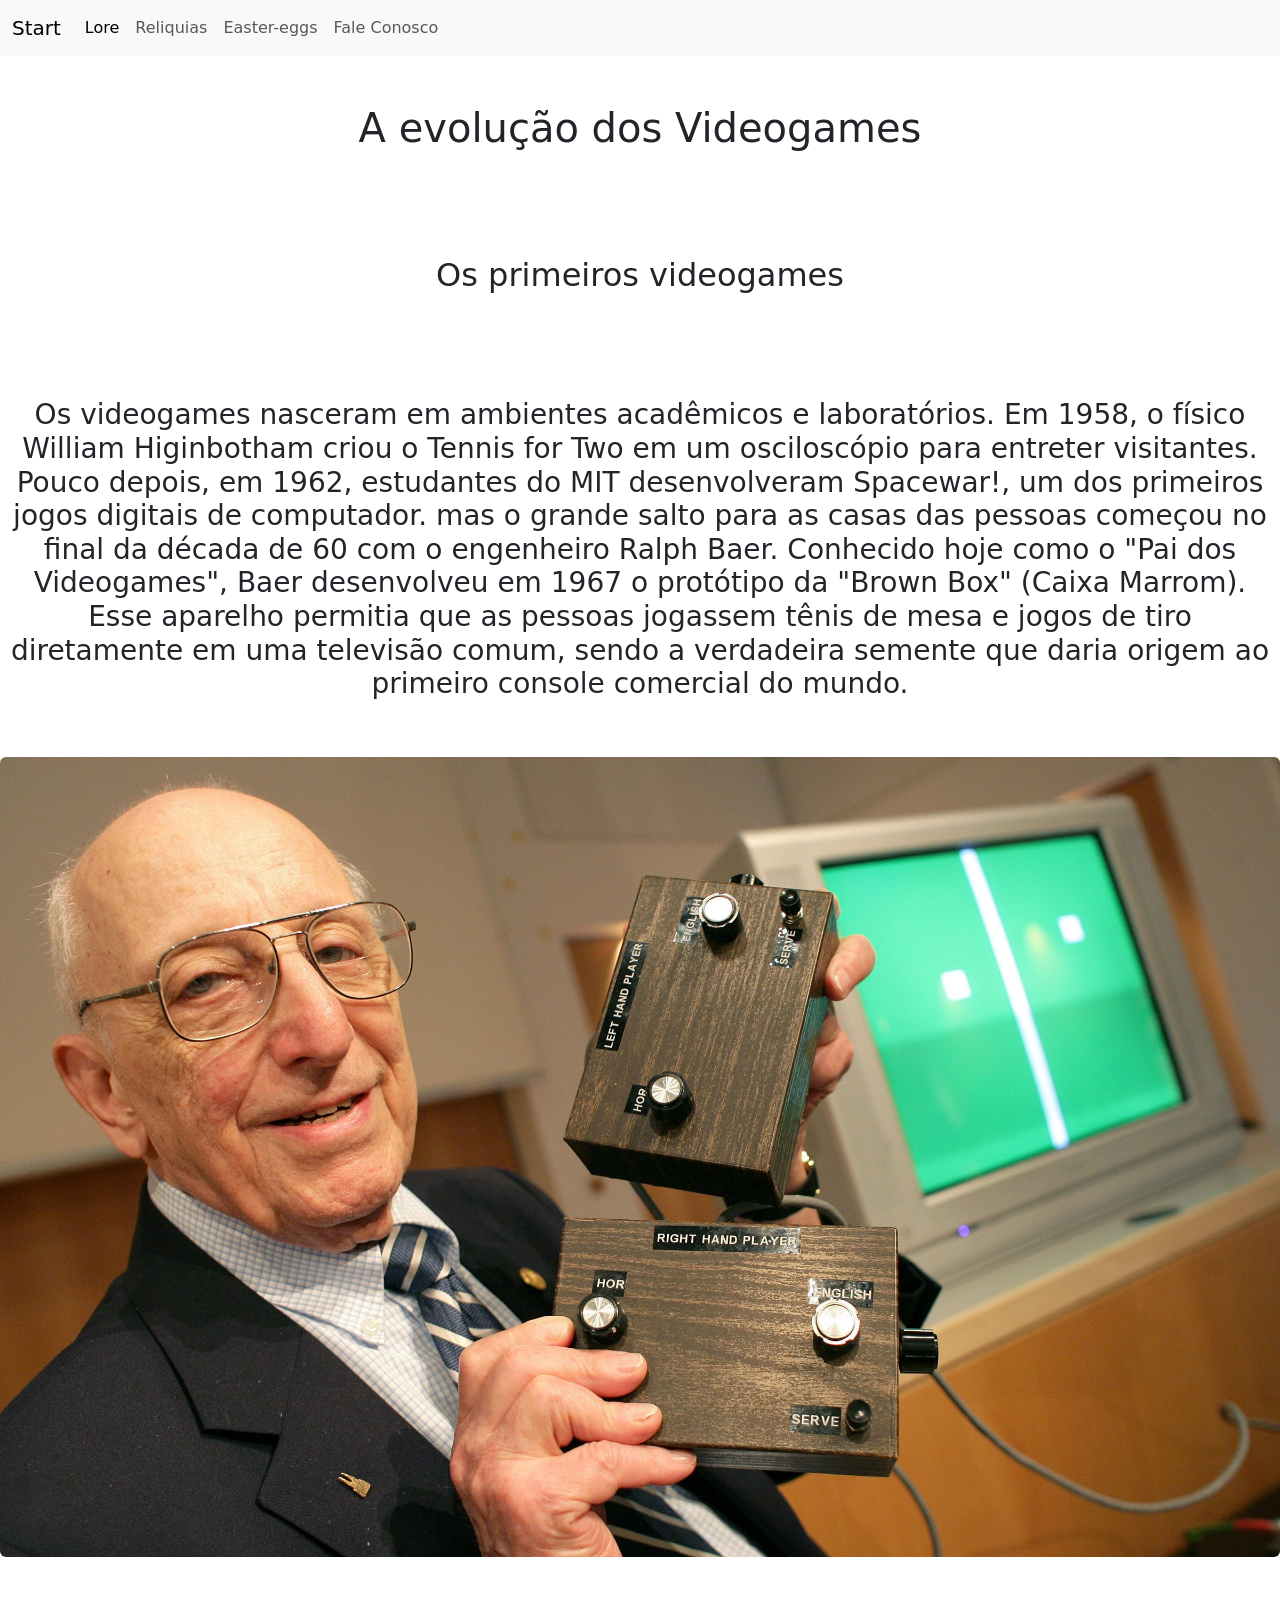
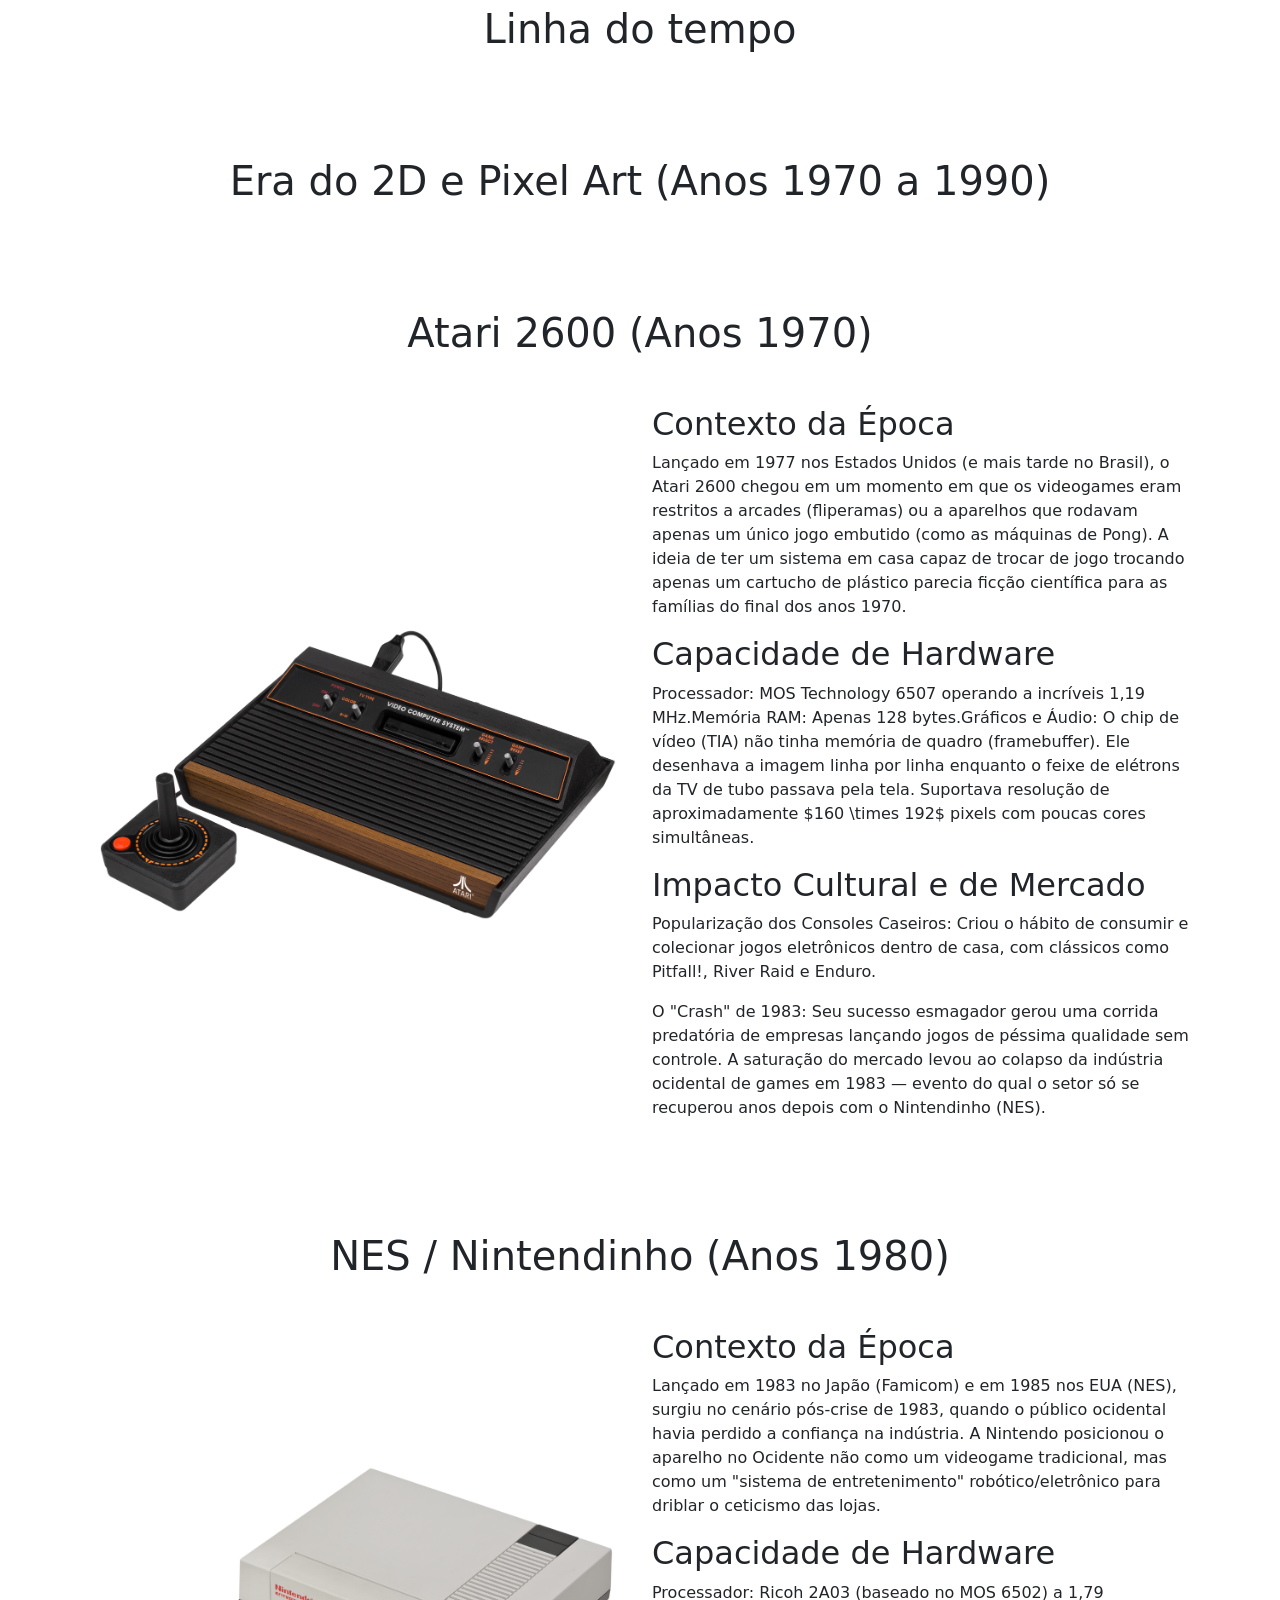
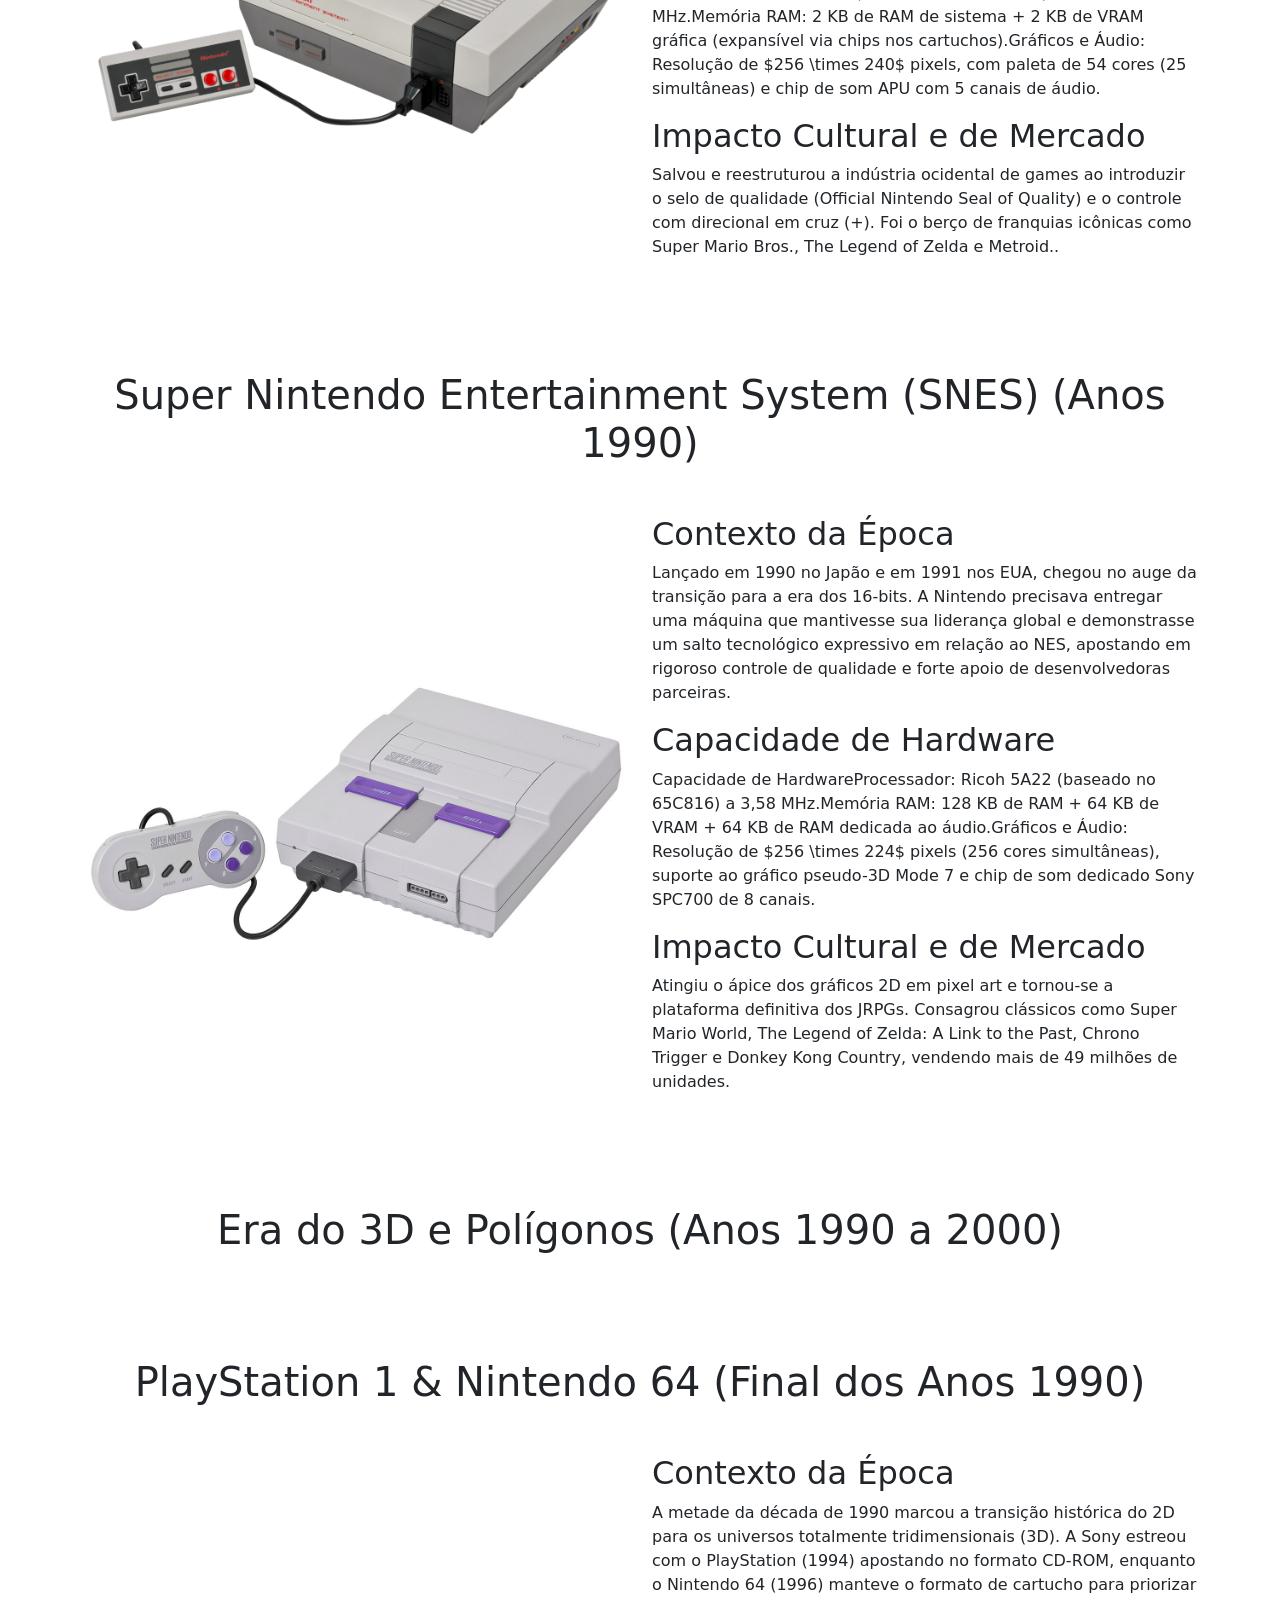
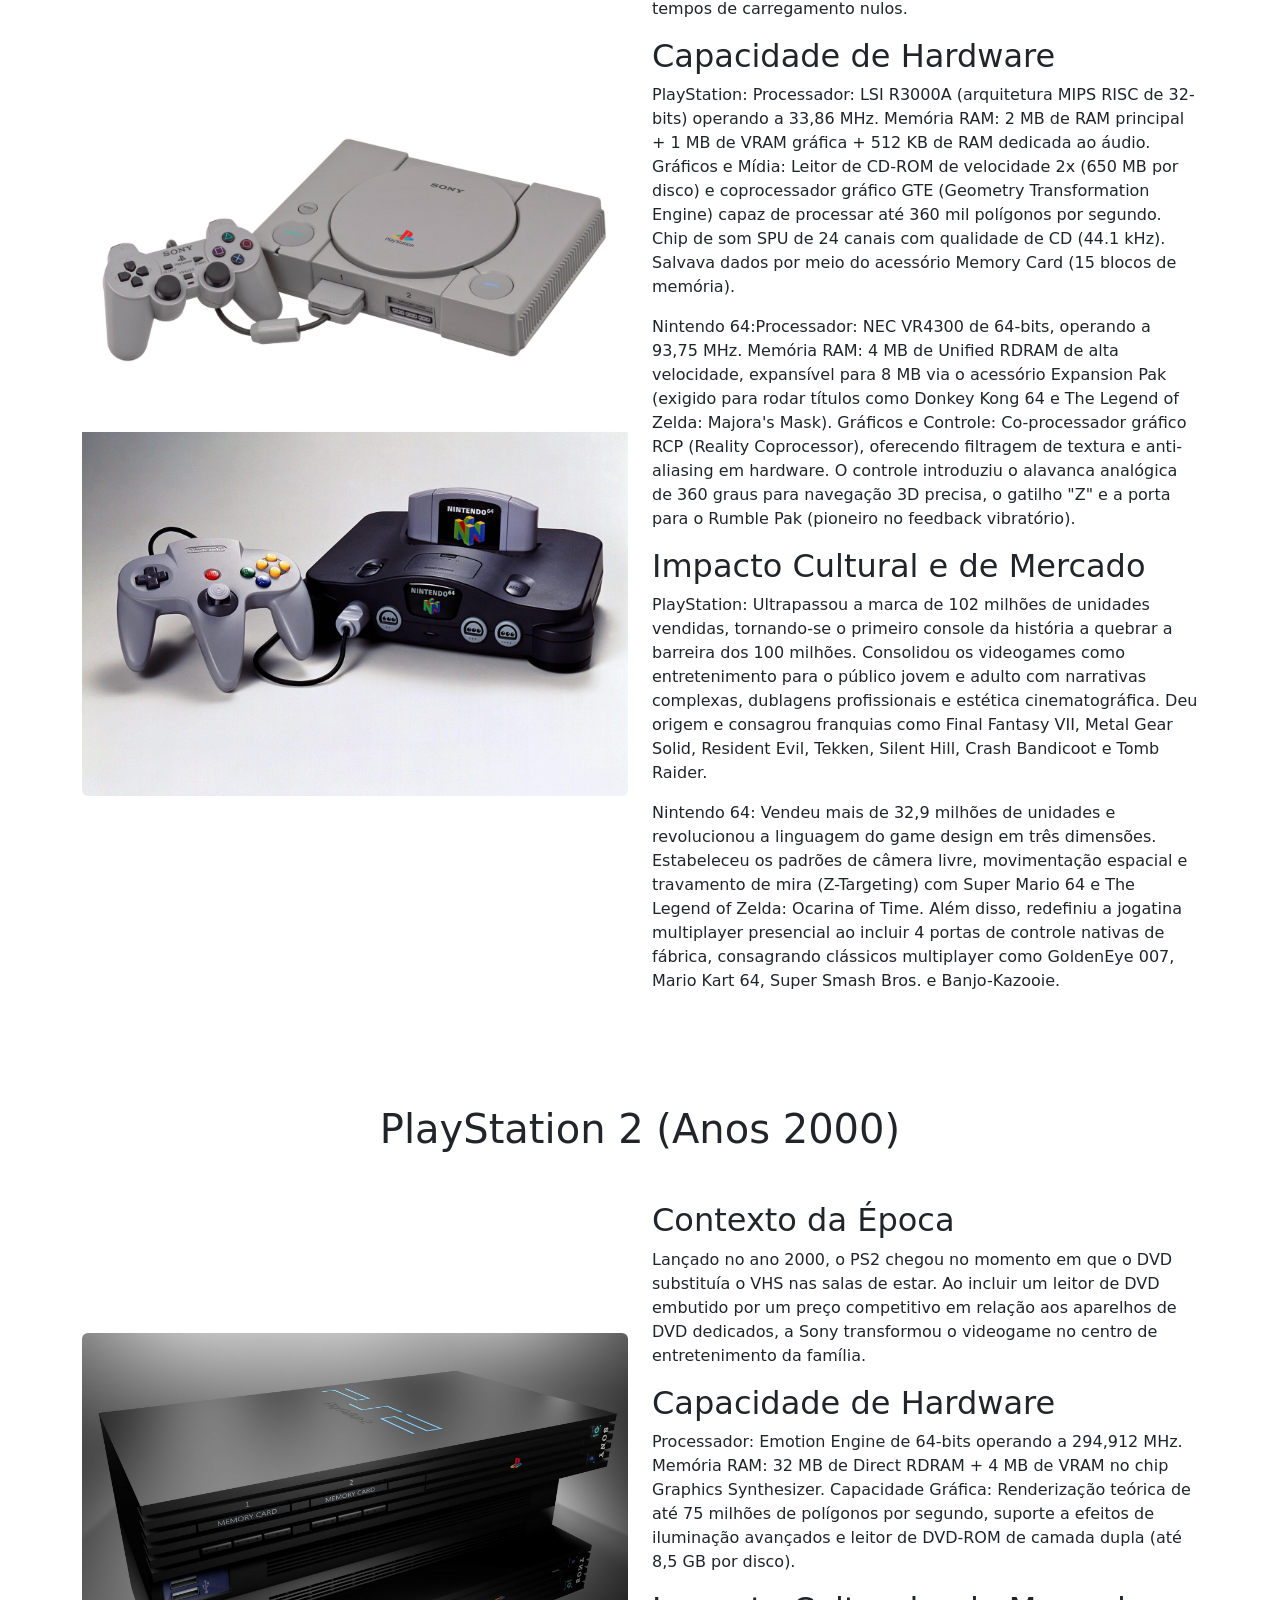
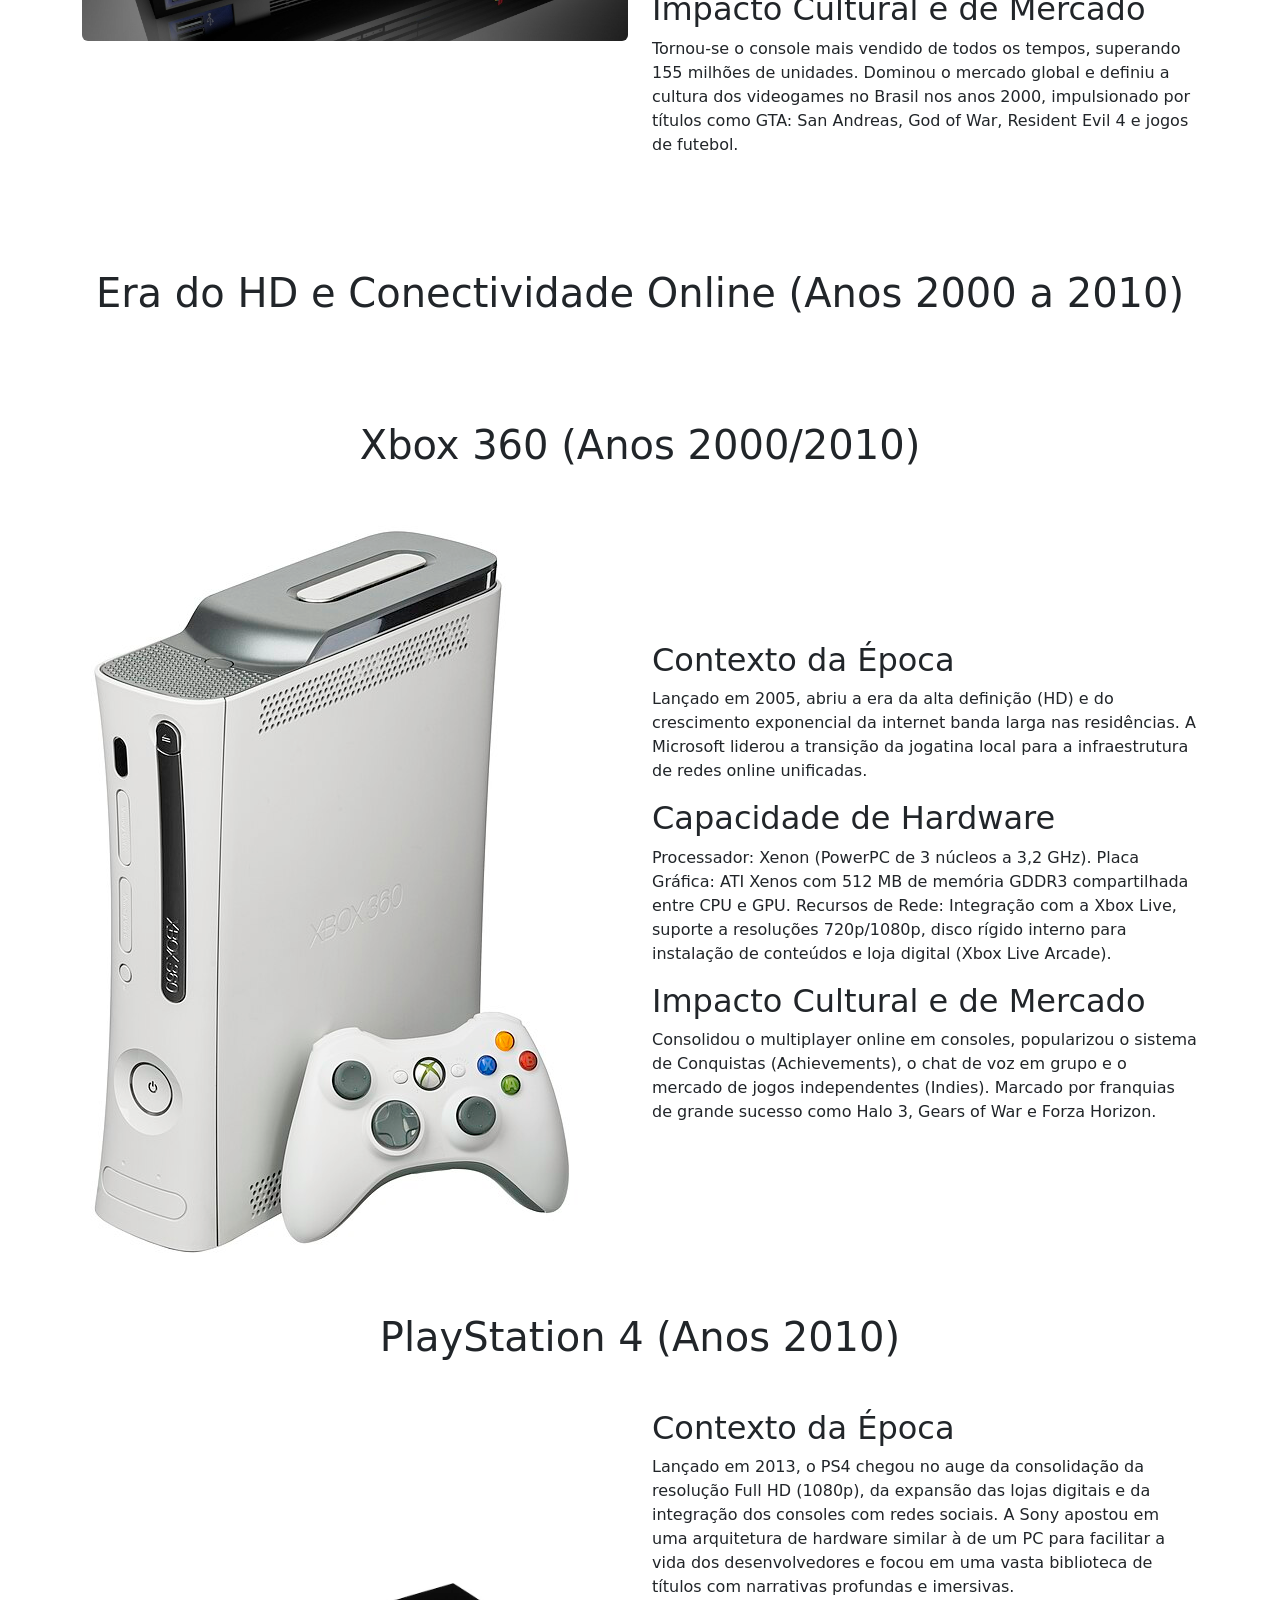
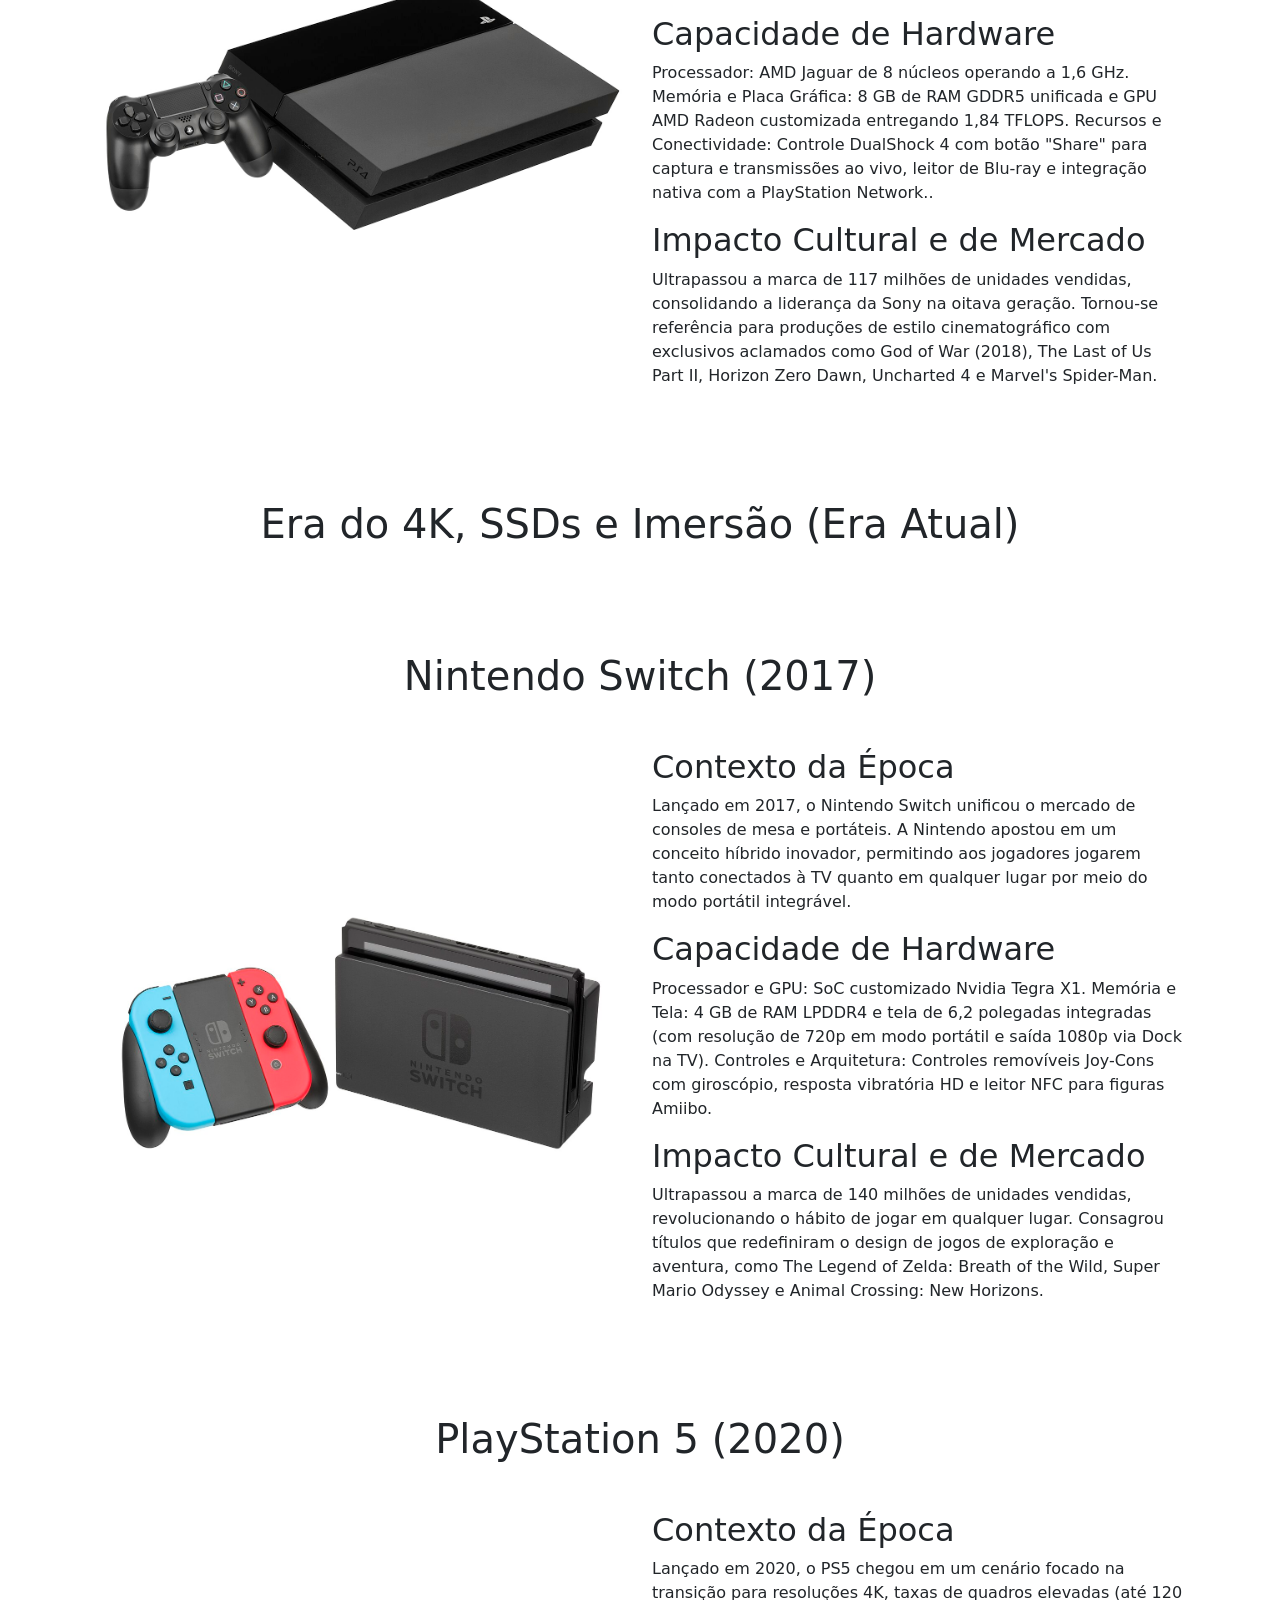
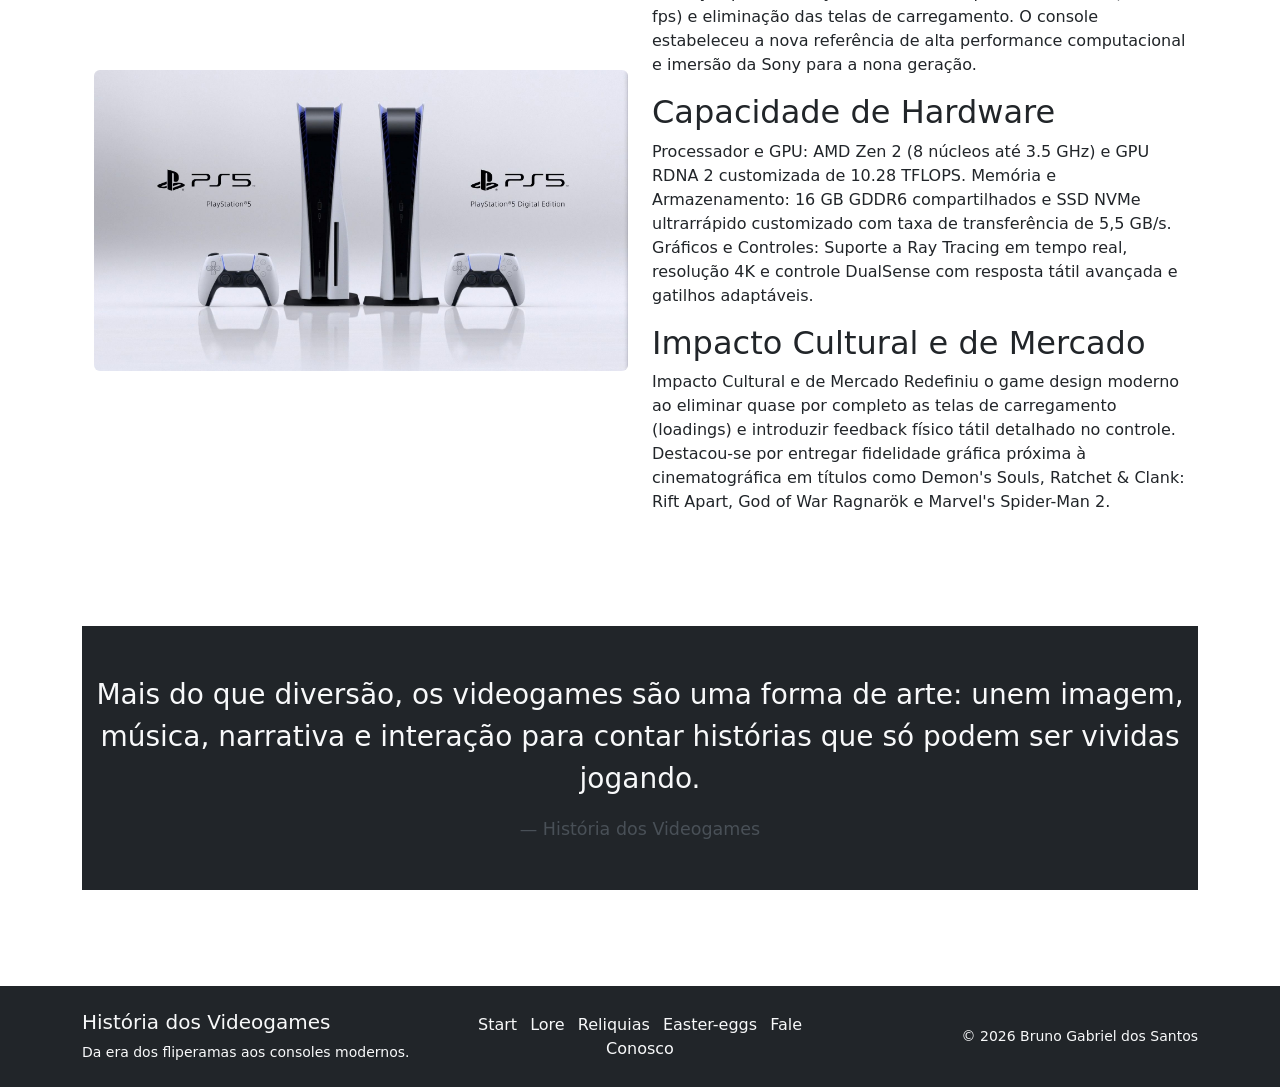
<file: sobre.html>
<!DOCTYPE html>
<html lang="pt-br">
    <head>
        <meta charset="UTF-8">
        <meta name="viewport" content="width=device-width, initial-scale=1.0">
        <title>História dos videogames</title>
        <link href="https://cdn.jsdelivr.net/npm/bootstrap@5.3.3/dist/css/bootstrap.min.css" rel="stylesheet" integrity="sha384-QWTKZyjpPEjISv5WaRU9OFeRpok6YctnYmDr5pNlyT2bRjXh0JMhjY6hW+ALEwIH" crossorigin="anonymous">
        <link rel="stylesheet" href="css/style.css">
   
      </head>
    <body>
        <nav class="navbar navbar-expand-lg bg-body-tertiary">
  <div class="container-fluid">
    <a class="navbar-brand" href="index.html">Start</a>
    <button class="navbar-toggler" type="button" data-bs-toggle="collapse" data-bs-target="#navbarNav" aria-controls="navbarNav" aria-expanded="false" aria-label="Toggle navigation">
      <span class="navbar-toggler-icon"></span>
    </button>
    <div class="collapse navbar-collapse" id="navbarNav">
      <ul class="navbar-nav">
        <li class="nav-item">
          <a class="nav-link active" aria-current="page" href="sobre.html">Lore</a>
        </li>
        <li class="nav-item">
          <a class="nav-link" href="galeria.html">Reliquias</a>
        </li>
        <li class="nav-item">
          <a class="nav-link" href="dados.html">Easter-eggs</a>
        </li>
         <li class="nav-item">
          <a class="nav-link" href="contato.html">Fale Conosco</a>
        </li>
      </ul>
    </div>
  </div>
</nav>

<main>
    <h1 class="text-center py-5">A evolução dos Videogames</h1>
    <h2 class="text-center py-5">Os primeiros videogames</h2>
    <h3 class="text-center py-5">Os videogames nasceram em ambientes acadêmicos e laboratórios. Em 1958, o físico William Higinbotham criou o Tennis for Two em um osciloscópio para entreter visitantes. Pouco depois, em 1962, estudantes do MIT desenvolveram Spacewar!, um dos primeiros jogos digitais de computador. mas o grande salto para as casas das pessoas começou no final da década de 60 com o engenheiro Ralph Baer. Conhecido hoje como o "Pai dos Videogames", Baer desenvolveu em 1967 o protótipo da "Brown Box" (Caixa Marrom). Esse aparelho permitia que as pessoas jogassem tênis de mesa e jogos de tiro diretamente em uma televisão comum, sendo a verdadeira semente que daria origem ao primeiro console comercial do mundo.</h3>
    <img src="img/veio.jpg" style="width: 100%; max-height: 800px; object-fit: cover;" class="rounded mx-auto d-block img-fluid" alt="...">

       <h1 class="text-center py-5">Linha do tempo</h1>

              <h1 class="text-center py-5">Era do 2D e Pixel Art (Anos 1970 a 1990)</h1>

    <!-- atari --> 

<div class="container py-5">
  <h1 class="text-center mb-5">Atari 2600 (Anos 1970)</h1>

  <div class="row align-items-center g-4">

    <div class="col-12 col-md-6">
      <img src="img/atari.png" class="rounded img-fluid" alt="Console Atari 2600">
    </div>

    <div class="col-12 col-md-6">
      <h2>Contexto da Época</h2>
      <p>Lançado em 1977 nos Estados Unidos (e mais tarde no Brasil), o Atari 2600 chegou em um momento em que os videogames eram restritos a arcades (fliperamas) ou a aparelhos que rodavam apenas um único jogo embutido (como as máquinas de Pong). A ideia de ter um sistema em casa capaz de trocar de jogo trocando apenas um cartucho de plástico parecia ficção científica para as famílias do final dos anos 1970.</p>

      <h2>Capacidade de Hardware</h2>
      <p>Processador: MOS Technology 6507 operando a incríveis 1,19 MHz.Memória RAM: Apenas 128 bytes.Gráficos e Áudio: O chip de vídeo (TIA) não tinha memória de quadro (framebuffer). Ele desenhava a imagem linha por linha enquanto o feixe de elétrons da TV de tubo passava pela tela. Suportava resolução de aproximadamente $160 \times 192$ pixels com poucas cores simultâneas.</p>

      <h2>Impacto Cultural e de Mercado</h2>
      <p>Popularização dos Consoles Caseiros: Criou o hábito de consumir e colecionar jogos eletrônicos dentro de casa, com clássicos como Pitfall!, River Raid e Enduro.</p>
      <p>O "Crash" de 1983: Seu sucesso esmagador gerou uma corrida predatória de empresas lançando jogos de péssima qualidade sem controle. A saturação do mercado levou ao colapso da indústria ocidental de games em 1983 — evento do qual o setor só se recuperou anos depois com o Nintendinho (NES).</p>
    </div>

  </div>
</div>

    <!-- nintendinho --> 

  <div class="container py-5">
  <h1 class="text-center mb-5">NES / Nintendinho (Anos 1980)</h1>

  <div class="row align-items-center g-4">

    <div class="col-12 col-md-6">
      <img src="img/nes.png" class="rounded img-fluid" alt="">
    </div>

    <div class="col-12 col-md-6">
      <h2>Contexto da Época</h2>
      <p>Lançado em 1983 no Japão (Famicom) e em 1985 nos EUA (NES), surgiu no cenário pós-crise de 1983, quando o público ocidental havia perdido a confiança na indústria. A Nintendo posicionou o aparelho no Ocidente não como um videogame tradicional, mas como um "sistema de entretenimento" robótico/eletrônico para driblar o ceticismo das lojas.</p>

      <h2>Capacidade de Hardware</h2>
      <p>Processador: Ricoh 2A03 (baseado no MOS 6502) a 1,79 MHz.Memória RAM: 2 KB de RAM de sistema + 2 KB de VRAM gráfica (expansível via chips nos cartuchos).Gráficos e Áudio: Resolução de $256 \times 240$ pixels, com paleta de 54 cores (25 simultâneas) e chip de som APU com 5 canais de áudio.</p>

      <h2>Impacto Cultural e de Mercado</h2>
      <p>Salvou e reestruturou a indústria ocidental de games ao introduzir o selo de qualidade (Official Nintendo Seal of Quality) e o controle com direcional em cruz (+). Foi o berço de franquias icônicas como Super Mario Bros., The Legend of Zelda e Metroid..</p>
    </div>

  </div>
</div>

<!-- super nintendo -->

  <div class="container py-5">
  <h1 class="text-center mb-5">Super Nintendo Entertainment System (SNES) (Anos 1990)</h1>

  <div class="row align-items-center g-4">

    <div class="col-12 col-md-6">
      <img src="img/nintendinho.png" class="rounded img-fluid" alt="">
    </div>

    <div class="col-12 col-md-6">
      <h2>Contexto da Época</h2>
      <p>Lançado em 1990 no Japão e em 1991 nos EUA, chegou no auge da transição para a era dos 16-bits. A Nintendo precisava entregar uma máquina que mantivesse sua liderança global e demonstrasse um salto tecnológico expressivo em relação ao NES, apostando em rigoroso controle de qualidade e forte apoio de desenvolvedoras parceiras.</p>

      <h2>Capacidade de Hardware</h2>
      <p>Capacidade de HardwareProcessador: Ricoh 5A22 (baseado no 65C816) a 3,58 MHz.Memória RAM: 128 KB de RAM + 64 KB de VRAM + 64 KB de RAM dedicada ao áudio.Gráficos e Áudio: Resolução de $256 \times 224$ pixels (256 cores simultâneas), suporte ao gráfico pseudo-3D Mode 7 e chip de som dedicado Sony SPC700 de 8 canais.</p>

      <h2>Impacto Cultural e de Mercado</h2>
      <p>Atingiu o ápice dos gráficos 2D em pixel art e tornou-se a plataforma definitiva dos JRPGs. Consagrou clássicos como Super Mario World, The Legend of Zelda: A Link to the Past, Chrono Trigger e Donkey Kong Country, vendendo mais de 49 milhões de unidades.</p>
    </div>

  </div>
</div>

              <h1 class="text-center py-5">Era do 3D e Polígonos (Anos 1990 a 2000)</h1>
  <!--ps1 e n64 -->

    <div class="container py-5">
  <h1 class="text-center mb-5">PlayStation 1 & Nintendo 64 (Final dos Anos 1990)</h1>

  <div class="row align-items-center g-4">

    <div class="col-12 col-md-6">
      <img src="img/ps1en64.png" class="rounded img-fluid" alt="">
    </div>

    <div class="col-12 col-md-6">
      <h2>Contexto da Época</h2>
      <p>A metade da década de 1990 marcou a transição histórica do 2D para os universos totalmente tridimensionais (3D). A Sony estreou com o PlayStation (1994) apostando no formato CD-ROM, enquanto o Nintendo 64 (1996) manteve o formato de cartucho para priorizar tempos de carregamento nulos.</p>

      <h2>Capacidade de Hardware</h2>
      <p>PlayStation: Processador: LSI R3000A (arquitetura MIPS RISC de 32-bits) operando a 33,86 MHz.
Memória RAM: 2 MB de RAM principal + 1 MB de VRAM gráfica + 512 KB de RAM dedicada ao áudio.
Gráficos e Mídia: Leitor de CD-ROM de velocidade 2x (650 MB por disco) e coprocessador gráfico GTE (Geometry Transformation Engine) capaz de processar até 360 mil polígonos por segundo. Chip de som SPU de 24 canais com qualidade de CD (44.1 kHz). Salvava dados por meio do acessório Memory Card (15 blocos de memória).</p>
      <p>Nintendo 64:Processador: NEC VR4300 de 64-bits, operando a 93,75 MHz.

Memória RAM: 4 MB de Unified RDRAM de alta velocidade, expansível para 8 MB via o acessório Expansion Pak (exigido para rodar títulos como Donkey Kong 64 e The Legend of Zelda: Majora's Mask).

Gráficos e Controle: Co-processador gráfico RCP (Reality Coprocessor), oferecendo filtragem de textura e anti-aliasing em hardware. O controle introduziu o alavanca analógica de 360 graus para navegação 3D precisa, o gatilho "Z" e a porta para o Rumble Pak (pioneiro no feedback vibratório).</p>

      <h2>Impacto Cultural e de Mercado</h2>
      <p>PlayStation: Ultrapassou a marca de 102 milhões de unidades vendidas, tornando-se o primeiro console da história a quebrar a barreira dos 100 milhões. Consolidou os videogames como entretenimento para o público jovem e adulto com narrativas complexas, dublagens profissionais e estética cinematográfica. Deu origem e consagrou franquias como Final Fantasy VII, Metal Gear Solid, Resident Evil, Tekken, Silent Hill, Crash Bandicoot e Tomb Raider.</p>

      <p>Nintendo 64: Vendeu mais de 32,9 milhões de unidades e revolucionou a linguagem do game design em três dimensões. Estabeleceu os padrões de câmera livre, movimentação espacial e travamento de mira (Z-Targeting) com Super Mario 64 e The Legend of Zelda: Ocarina of Time. Além disso, redefiniu a jogatina multiplayer presencial ao incluir 4 portas de controle nativas de fábrica, consagrando clássicos multiplayer como GoldenEye 007, Mario Kart 64, Super Smash Bros. e Banjo-Kazooie.</p>
    </div>

  </div>
</div>

<!-- ps2 -->

    <div class="container py-5">
  <h1 class="text-center mb-5">PlayStation 2 (Anos 2000)</h1>

  <div class="row align-items-center g-4">

    <div class="col-12 col-md-6">
      <img src="img/ps2.png" class="rounded img-fluid" alt="">
    </div>

    <div class="col-12 col-md-6">
      <h2>Contexto da Época</h2>
      <p>Lançado no ano 2000, o PS2 chegou no momento em que o DVD substituía o VHS nas salas de estar. Ao incluir um leitor de DVD embutido por um preço competitivo em relação aos aparelhos de DVD dedicados, a Sony transformou o videogame no centro de entretenimento da família.</p>

      <h2>Capacidade de Hardware</h2>
      <p>Processador: Emotion Engine de 64-bits operando a 294,912 MHz.

Memória RAM: 32 MB de Direct RDRAM + 4 MB de VRAM no chip Graphics Synthesizer.

Capacidade Gráfica: Renderização teórica de até 75 milhões de polígonos por segundo, suporte a efeitos de iluminação avançados e leitor de DVD-ROM de camada dupla (até 8,5 GB por disco).</p>

      <h2>Impacto Cultural e de Mercado</h2>
      <p>Tornou-se o console mais vendido de todos os tempos, superando 155 milhões de unidades. Dominou o mercado global e definiu a cultura dos videogames no Brasil nos anos 2000, impulsionado por títulos como GTA: San Andreas, God of War, Resident Evil 4 e jogos de futebol.</p>
    </div>



  </div>
</div>

             <h1 class="text-center py-5">Era do HD e Conectividade Online (Anos 2000 a 2010)</h1>

<!-- xcaixa --> 
    <div class="container py-5">
  <h1 class="text-center mb-5">Xbox 360 (Anos 2000/2010)</h1>

  <div class="row align-items-center g-4">

    <div class="col-12 col-md-6">
      <img src="img/xbox360.2.png" class="rounded img-fluid" alt="">
    </div>

    <div class="col-12 col-md-6">
      <h2>Contexto da Época</h2>
      <p>Lançado em 2005, abriu a era da alta definição (HD) e do crescimento exponencial da internet banda larga nas residências. A Microsoft liderou a transição da jogatina local para a infraestrutura de redes online unificadas.</p>

      <h2>Capacidade de Hardware</h2>
      <p>Processador: Xenon (PowerPC de 3 núcleos a 3,2 GHz).

Placa Gráfica: ATI Xenos com 512 MB de memória GDDR3 compartilhada entre CPU e GPU.

Recursos de Rede: Integração com a Xbox Live, suporte a resoluções 720p/1080p, disco rígido interno para instalação de conteúdos e loja digital (Xbox Live Arcade).</p>

      <h2>Impacto Cultural e de Mercado</h2>
      <p>Consolidou o multiplayer online em consoles, popularizou o sistema de Conquistas (Achievements), o chat de voz em grupo e o mercado de jogos independentes (Indies). Marcado por franquias de grande sucesso como Halo 3, Gears of War e Forza Horizon.</p>
    </div>
</div>

<!-- ps4 --> 
   <div class="container py-5">
  <h1 class="text-center mb-5">PlayStation 4 (Anos 2010)</h1>

  <div class="row align-items-center g-4">

    <div class="col-12 col-md-6">
      <img src="img/ps4.png" class="rounded img-fluid" alt="">
    </div>

    <div class="col-12 col-md-6">
      <h2>Contexto da Época</h2>
      <p>Lançado em 2013, o PS4 chegou no auge da consolidação da resolução Full HD (1080p), da expansão das lojas digitais e da integração dos consoles com redes sociais. A Sony apostou em uma arquitetura de hardware similar à de um PC para facilitar a vida dos desenvolvedores e focou em uma vasta biblioteca de títulos com narrativas profundas e imersivas.</p>

      <h2>Capacidade de Hardware</h2>
      <p>Processador: AMD Jaguar de 8 núcleos operando a 1,6 GHz.

Memória e Placa Gráfica: 8 GB de RAM GDDR5 unificada e GPU AMD Radeon customizada entregando 1,84 TFLOPS.

Recursos e Conectividade: Controle DualShock 4 com botão "Share" para captura e transmissões ao vivo, leitor de Blu-ray e integração nativa com a PlayStation Network..</p>

      <h2>Impacto Cultural e de Mercado</h2>
      <p>Ultrapassou a marca de 117 milhões de unidades vendidas, consolidando a liderança da Sony na oitava geração. Tornou-se referência para produções de estilo cinematográfico com exclusivos aclamados como God of War (2018), The Last of Us Part II, Horizon Zero Dawn, Uncharted 4 e Marvel's Spider-Man.</p>
    </div>
  </div>
</div>

             <h1 class="text-center py-5">Era do 4K, SSDs e Imersão (Era Atual)</h1>

<!-- switch --> 

   <div class="container py-5">
  <h1 class="text-center mb-5">Nintendo Switch (2017)</h1>

  <div class="row align-items-center g-4">

    <div class="col-12 col-md-6">
      <img src="img/switch.png" class="rounded img-fluid" alt="">
    </div>

    <div class="col-12 col-md-6">
      <h2>Contexto da Época</h2>
      <p>Lançado em 2017, o Nintendo Switch unificou o mercado de consoles de mesa e portáteis. A Nintendo apostou em um conceito híbrido inovador, permitindo aos jogadores jogarem tanto conectados à TV quanto em qualquer lugar por meio do modo portátil integrável.</p>

      <h2>Capacidade de Hardware</h2>
      <p>Processador e GPU: SoC customizado Nvidia Tegra X1.

Memória e Tela: 4 GB de RAM LPDDR4 e tela de 6,2 polegadas integradas (com resolução de 720p em modo portátil e saída 1080p via Dock na TV).

Controles e Arquitetura: Controles removíveis Joy-Cons com giroscópio, resposta vibratória HD e leitor NFC para figuras Amiibo.</p>

      <h2>Impacto Cultural e de Mercado</h2>
      <p>Ultrapassou a marca de 140 milhões de unidades vendidas, revolucionando o hábito de jogar em qualquer lugar. Consagrou títulos que redefiniram o design de jogos de exploração e aventura, como The Legend of Zelda: Breath of the Wild, Super Mario Odyssey e Animal Crossing: New Horizons.</p>
    </div>
  </div>
</div>
<!-- ps5 -->
    <div class="container py-5">
  <h1 class="text-center mb-5">PlayStation 5 (2020)</h1>

  <div class="row align-items-center g-4">

    <div class="col-12 col-md-6">
      <img src="img/ps5.png" class="rounded img-fluid" alt="">
    </div>

    <div class="col-12 col-md-6">
      <h2>Contexto da Época</h2>
      <p>Lançado em 2020, o PS5 chegou em um cenário focado na transição para resoluções 4K, taxas de quadros elevadas (até 120 fps) e eliminação das telas de carregamento. O console estabeleceu a nova referência de alta performance computacional e imersão da Sony para a nona geração.</p>

      <h2>Capacidade de Hardware</h2>
      <p>Processador e GPU: AMD Zen 2 (8 núcleos até 3.5 GHz) e GPU RDNA 2 customizada de 10.28 TFLOPS.

Memória e Armazenamento: 16 GB GDDR6 compartilhados e SSD NVMe ultrarrápido customizado com taxa de transferência de 5,5 GB/s.

Gráficos e Controles: Suporte a Ray Tracing em tempo real, resolução 4K e controle DualSense com resposta tátil avançada e gatilhos adaptáveis.</p>

      <h2>Impacto Cultural e de Mercado</h2>
      <p>Impacto Cultural e de Mercado

Redefiniu o game design moderno ao eliminar quase por completo as telas de carregamento (loadings) e introduzir feedback físico tátil detalhado no controle. Destacou-se por entregar fidelidade gráfica próxima à cinematográfica em títulos como Demon's Souls, Ratchet & Clank: Rift Apart, God of War Ragnarök e Marvel's Spider-Man 2.</p>
    </div>
  </div>
</div>

<!-- fechas -->
<section class="bg-dark text-light py-5 mt-5">
  <div class="container text-center">
    <blockquote class="blockquote mb-0">
      <p class="fs-3">Mais do que diversão, os videogames são uma forma de arte: unem imagem, música, narrativa e interação para contar histórias que só podem ser vividas jogando.</p>
      <footer class="blockquote-footer text-light-emphasis mt-3">História dos Videogames</footer>
    </blockquote>
  </div>
</section>






</main>

<footer class="bg-dark text-light py-4 mt-5">
  <div class="container">
    <div class="row text-center text-md-start align-items-center">
      <div class="col-12 col-md-4 mb-3 mb-md-0">
        <h5>História dos Videogames</h5>
        <p class="small mb-0">Da era dos fliperamas aos consoles modernos.</p>
      </div>
      <div class="col-12 col-md-4 mb-3 mb-md-0 text-center">
        <a href="index.html" class="text-light text-decoration-none me-2">Start</a>
        <a href="sobre.html" class="text-light text-decoration-none me-2">Lore</a>
        <a href="galeria.html" class="text-light text-decoration-none me-2">Reliquias</a>
        <a href="dados.html" class="text-light text-decoration-none me-2">Easter-eggs</a>
        <a href="contato.html" class="text-light text-decoration-none">Fale Conosco</a>
      </div>
      <div class="col-12 col-md-4 text-center text-md-end">
        <p class="small mb-0">&copy; 2026 Bruno Gabriel dos Santos</p>
      </div>
    </div>
  </div>
</footer>
        <script src="https://cdn.jsdelivr.net/npm/bootstrap@5.3.3/dist/js/bootstrap.bundle.min.js" integrity="sha384-YvpcrYf0tY3lHB60NNkmXc5s9fDVZLESaAA55NDzOxhy9GkcIdslK1eN7N6jIeHz" crossorigin="anonymous"></script>
    </body>
</html>
</file>
<file: css/style.css>
.carousel-img {
  width: 100%;
  height: 650px;
  object-fit: cover;
  object-position: center;
}

@media (max-width: 768px) {
  .carousel-img {
    height: 450px;
  }
}
</file>
